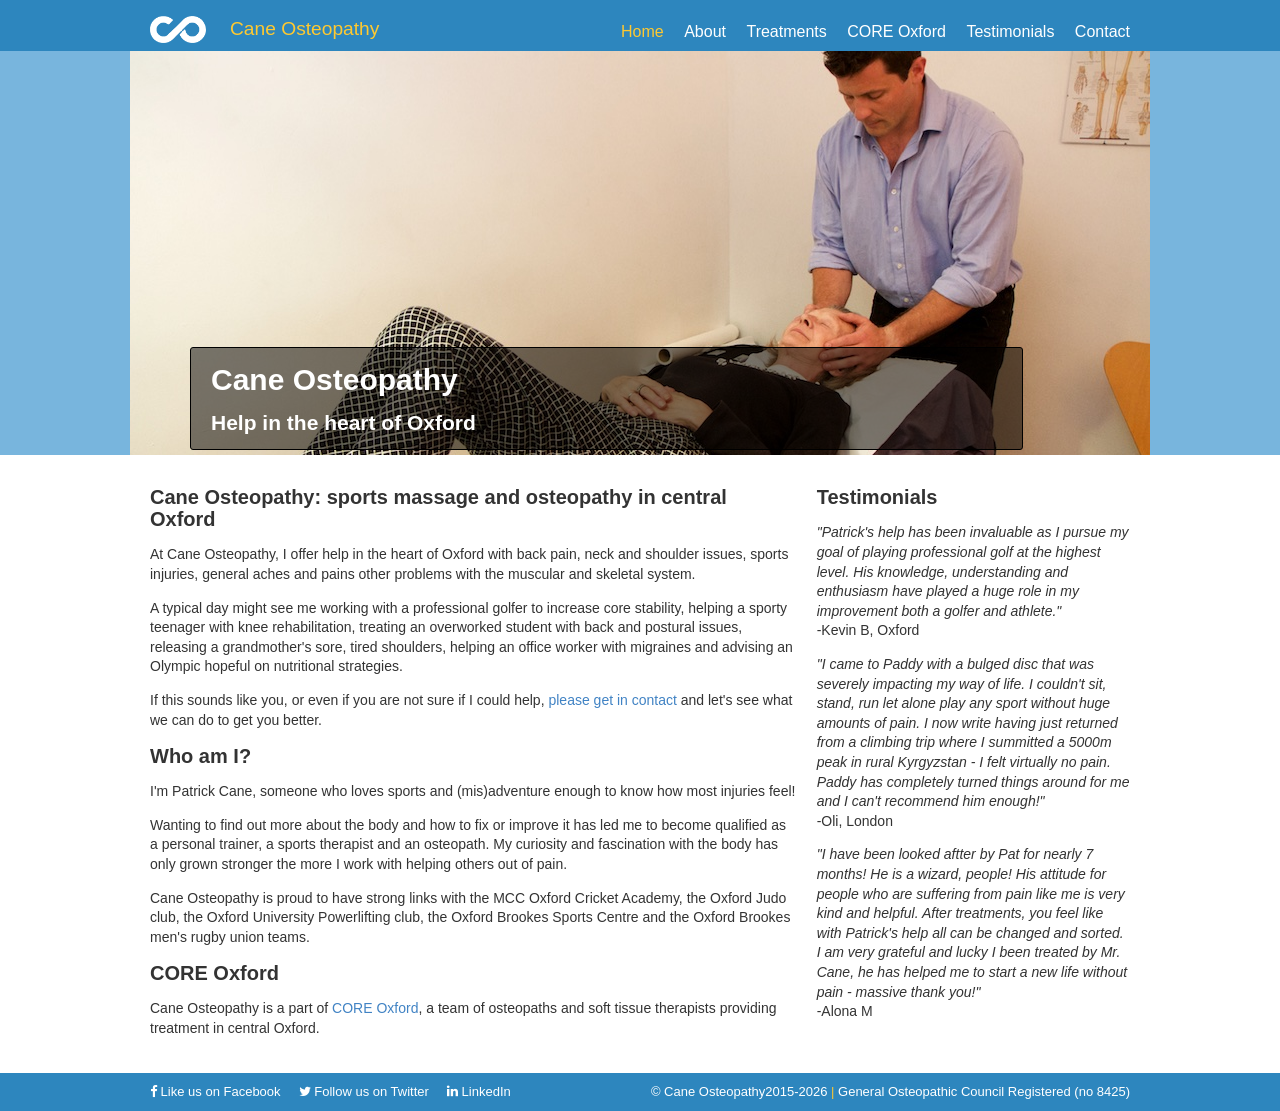
<file: index.html>
<!DOCTYPE html>
<html lang="en">
<head>

    <meta charset="UTF-8">
    <meta name="description" content="I'm Patrick Cane, and at Cane Osteopathy, I offer help in the heart of central Oxford with back pain, neck and shoulder issues, sports injuries, general aches and pains other problems with the muscular and skeletal system. A typical day might see me working with a professional golfer to increase core stability, helping a sporty teenager with knee rehabilitation, treating an overworked student with back and postural issues, releasing a grandmother's sore, tired shoulders, helping an office worker with migraines and advising an Olympic hopeful on nutritional strategies. If this sounds like you, or even if you are not sure if I could help, please get in contact and let's see what we can do to get you better.">
    <meta name="keywords" content="osteopathy,sports massage,physiotherapy,physio,sports injuries,central oxford,oxford">
    <meta name="author" content="Gareth Ellis">
    <meta name="viewport" content="width=device-width, initial-scale=1.0">
    <title>    Home -Cane Osteopathy:Help in the heart of Oxford
    </title>

    <link rel="stylesheet" type="text/css" href="css/app.css" async>

    <link rel="apple-touch-icon" sizes="57x57" href="img/icons/apple-touch-icon-57x57.png">
    <link rel="apple-touch-icon" sizes="60x60" href="img/icons/apple-touch-icon-60x60.png">
    <link rel="apple-touch-icon" sizes="72x72" href="img/icons/apple-touch-icon-72x72.png">
    <link rel="apple-touch-icon" sizes="76x76" href="img/icons/apple-touch-icon-76x76.png">
    <link rel="apple-touch-icon" sizes="114x114" href="img/icons/apple-touch-icon-114x114.png">
    <link rel="apple-touch-icon" sizes="120x120" href="img/icons/apple-touch-icon-120x120.png">
    <link rel="apple-touch-icon" sizes="144x144" href="img/icons/apple-touch-icon-144x144.png">
    <link rel="apple-touch-icon" sizes="152x152" href="img/icons/apple-touch-icon-152x152.png">
    <link rel="apple-touch-icon" sizes="180x180" href="img/icons/apple-touch-icon-180x180.png">
    <link rel="icon" type="image/png" href="img/icons/favicon-32x32.png" sizes="32x32">
    <link rel="icon" type="image/png" href="img/icons/favicon-194x194.png" sizes="194x194">
    <link rel="icon" type="image/png" href="img/icons/favicon-96x96.png" sizes="96x96">
    <link rel="icon" type="image/png" href="img/icons/android-chrome-192x192.png" sizes="192x192">
    <link rel="icon" type="image/png" href="img/icons/favicon-16x16.png" sizes="16x16">
    <link rel="manifest" href="img/icons/manifest.json">
    <meta name="msapplication-TileColor" content="#2d89ef">
    <meta name="msapplication-TileImage" content="img/icons/mstile-144x144.png">
    <meta name="theme-color" content="#ffffff">

    <!--[if lte IE 8]>
    <style>
        .photobg {
            background-image: url("img/jumbotron/jumbotron_large_8.jpg");
        }
    </style>
    <!-- else-->
    <style>
        .photobg {
            background-image: url("img/jumbotron/jumbotron_small_8.jpg");
        }
        @media (min-width: 34em) {
            .photobg {
                background-image: url("img/jumbotron/jumbotron_large_8.jpg");
            }
        }
    </style>
    <![endif]-->

    <link rel="stylesheet" href="vendor/font-awesome/css/font-awesome.min.css">
</head>
<body>

<header class="masthead">
    <div class="container">
        <a href="./" class="masthead-logo">
            <span></span>Cane Osteopathy
        </a>

        <nav class="masthead-nav">
            <a href="./" class="active">Home</a>
            <a href="about/" class="">About</a>
            <a href="treatments/" class="">Treatments</a>
            <a href="https://www.coreoxford.com/">CORE Oxford</a>
            <a href="testimonials/" class="">Testimonials</a>
            <a href="contact/" class="">Contact</a>
        </nav>
    </div>
</header>    <div class="jumbotron photobg">
        <div class="container">

            <div class="shaded-box">
                <h1>Cane Osteopathy</h1>
                <h2>Help in the heart of Oxford</h2>
            </div>
        </div>
    </div>

<div class="content container">

<div class="columns break">

    <div class="column two-thirds"><h1>Cane Osteopathy: sports massage and osteopathy in central Oxford</h1>
<p>At Cane Osteopathy, I offer help in the heart of Oxford with back pain, neck and shoulder issues, sports injuries, general aches and pains other problems with the muscular and skeletal system.</p>
<p>A typical day might see me working with a professional golfer to increase core stability, helping a sporty teenager with knee rehabilitation, treating an overworked student with back and postural issues, releasing a grandmother's sore, tired shoulders, helping an office worker with migraines and advising an Olympic hopeful on nutritional strategies.</p>
<p>If this sounds like you, or even if you are not sure if I could help, <a href="contact/">please get in contact</a> and let's see what we can do to get you better.</p>
<h1>Who am I?</h1>
<p>I'm Patrick Cane, someone who loves sports and (mis)adventure enough to know how most injuries feel!</p>
<p>Wanting to find out more about the body and how to fix or improve it has led me to become qualified as a personal trainer, a sports therapist and an osteopath. My curiosity and fascination with the body has only grown stronger the more I work with helping others out of pain.</p>
<p>Cane Osteopathy is proud to have strong links with the MCC Oxford Cricket Academy, the Oxford Judo club, the Oxford University Powerlifting club, the Oxford Brookes Sports Centre and the Oxford Brookes men's rugby union teams.</p>
<h1>CORE Oxford</h1>
<p>Cane Osteopathy is a part of <a href="https://www.coreoxford.com/">CORE Oxford</a>, a team of osteopaths and soft tissue therapists
providing treatment in central Oxford.</p>


    </div>

    <div class="column one-third">

        <h1>Testimonials</h1>        <p>
            <em>"Patrick&#039;s help has been invaluable as I pursue my goal of playing professional golf at the highest level. His knowledge, understanding and enthusiasm have played a huge role in my improvement both a golfer and athlete."</em><br>
            -Kevin B, Oxford
        </p>        <p>
            <em>"I came to Paddy with a bulged disc that was severely impacting my way  of life. I couldn&#039;t sit, stand, run let alone play any sport without huge amounts of pain. I now write having just returned from a climbing trip where I summitted a 5000m peak in rural Kyrgyzstan - I felt virtually no pain. Paddy has completely turned things around for me and I can&#039;t recommend him enough!"</em><br>
            -Oli, London
        </p>        <p>
            <em>"I have been looked aftter by Pat for nearly 7 months! He is a wizard, people! His attitude for people who are suffering from pain like me is very kind and helpful. After treatments, you feel like with Patrick&#039;s help all can be changed and sorted. I am very grateful and lucky I been treated by Mr. Cane, he has helped me to start a new life without pain - massive thank you!"</em><br>
            -Alona M
        </p>
    </div>

</div>
</div>

<footer>
    <div class="container">

        <div class="footer-left">

            <a href="https://www.facebook.com/CaneOsteopathy">
                <i class="fa fa-facebook"></i> Like us on Facebook
            </a>

            &nbsp;&nbsp;&nbsp;

            <a href="https://twitter.com/CaneOsteo">
                <i class="fa fa-twitter"></i> Follow us on Twitter
            </a>

            &nbsp;&nbsp;&nbsp;

            <a href="https://www.linkedin.com/pub/patrick-cane/86/581/654">
                <i class="fa fa-linkedin"></i> LinkedIn
            </a>

        </div>
        <div class="footer-right">
            &copy; Cane Osteopathy2015-2026            <span class="separator">|</span>
            General Osteopathic Council Registered (no 8425)
        </div>
    </div>
</footer>

<script>
    (function(i,s,o,g,r,a,m){i['GoogleAnalyticsObject']=r;i[r]=i[r]||function(){
                (i[r].q=i[r].q||[]).push(arguments)},i[r].l=1*new Date();a=s.createElement(o),
            m=s.getElementsByTagName(o)[0];a.async=1;a.src=g;m.parentNode.insertBefore(a,m)
    })(window,document,'script','//www.google-analytics.com/analytics.js','ga');

    ga('create', 'UA-68452178-1', 'auto');
    ga('send', 'pageview');

</script>

</body>
</html>
</file>
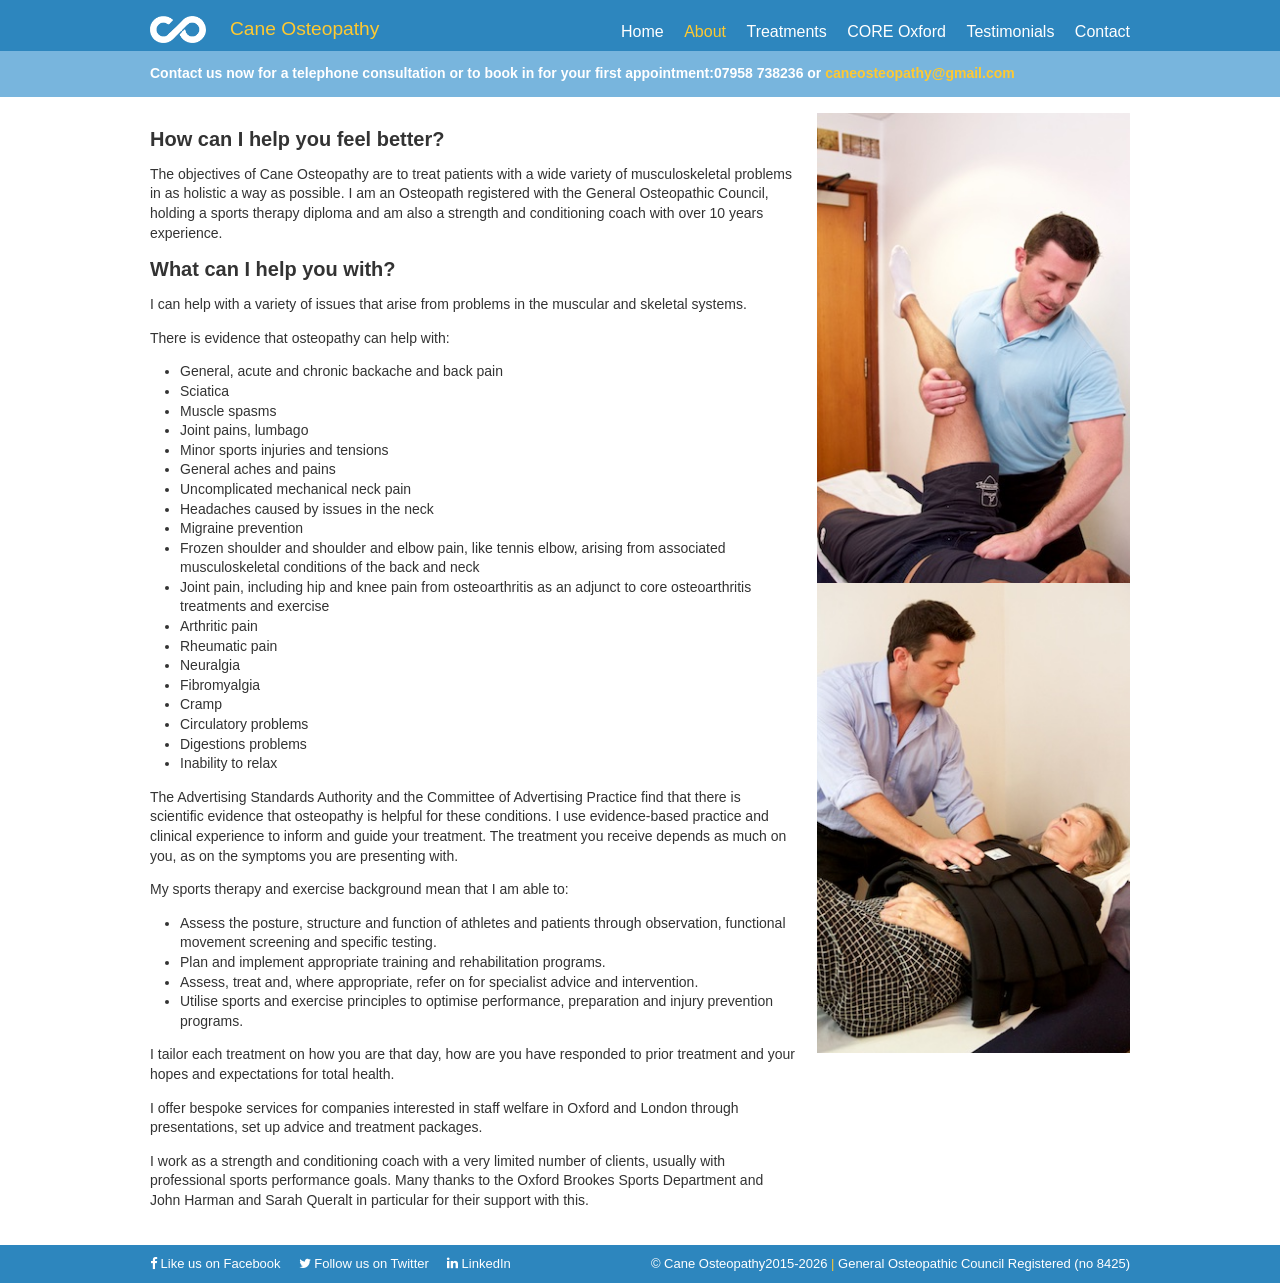
<file: about/index.html>
<!DOCTYPE html>
<html lang="en">
<head>

    <meta charset="UTF-8">
    <meta name="description" content="I'm Patrick Cane, and at Cane Osteopathy, I offer help in the heart of central Oxford with back pain, neck and shoulder issues, sports injuries, general aches and pains other problems with the muscular and skeletal system. A typical day might see me working with a professional golfer to increase core stability, helping a sporty teenager with knee rehabilitation, treating an overworked student with back and postural issues, releasing a grandmother's sore, tired shoulders, helping an office worker with migraines and advising an Olympic hopeful on nutritional strategies. If this sounds like you, or even if you are not sure if I could help, please get in contact and let's see what we can do to get you better.">
    <meta name="keywords" content="osteopathy,sports massage,physiotherapy,physio,sports injuries,central oxford,oxford">
    <meta name="author" content="Gareth Ellis">
    <meta name="viewport" content="width=device-width, initial-scale=1.0">
    <title>    About Cane Osteopathy -Cane Osteopathy:Help in the heart of Oxford
    </title>

    <link rel="stylesheet" type="text/css" href="../css/app.css" async>

    <link rel="apple-touch-icon" sizes="57x57" href="../img/icons/apple-touch-icon-57x57.png">
    <link rel="apple-touch-icon" sizes="60x60" href="../img/icons/apple-touch-icon-60x60.png">
    <link rel="apple-touch-icon" sizes="72x72" href="../img/icons/apple-touch-icon-72x72.png">
    <link rel="apple-touch-icon" sizes="76x76" href="../img/icons/apple-touch-icon-76x76.png">
    <link rel="apple-touch-icon" sizes="114x114" href="../img/icons/apple-touch-icon-114x114.png">
    <link rel="apple-touch-icon" sizes="120x120" href="../img/icons/apple-touch-icon-120x120.png">
    <link rel="apple-touch-icon" sizes="144x144" href="../img/icons/apple-touch-icon-144x144.png">
    <link rel="apple-touch-icon" sizes="152x152" href="../img/icons/apple-touch-icon-152x152.png">
    <link rel="apple-touch-icon" sizes="180x180" href="../img/icons/apple-touch-icon-180x180.png">
    <link rel="icon" type="image/png" href="../img/icons/favicon-32x32.png" sizes="32x32">
    <link rel="icon" type="image/png" href="../img/icons/favicon-194x194.png" sizes="194x194">
    <link rel="icon" type="image/png" href="../img/icons/favicon-96x96.png" sizes="96x96">
    <link rel="icon" type="image/png" href="../img/icons/android-chrome-192x192.png" sizes="192x192">
    <link rel="icon" type="image/png" href="../img/icons/favicon-16x16.png" sizes="16x16">
    <link rel="manifest" href="../img/icons/manifest.json">
    <meta name="msapplication-TileColor" content="#2d89ef">
    <meta name="msapplication-TileImage" content="../img/icons/mstile-144x144.png">
    <meta name="theme-color" content="#ffffff">

    <!--[if lte IE 8]>
    <style>
        .photobg {
            background-image: url("../img/jumbotron/jumbotron_large_2.jpg");
        }
    </style>
    <!-- else-->
    <style>
        .photobg {
            background-image: url("../img/jumbotron/jumbotron_small_2.jpg");
        }
        @media (min-width: 34em) {
            .photobg {
                background-image: url("../img/jumbotron/jumbotron_large_2.jpg");
            }
        }
    </style>
    <![endif]-->

    <link rel="stylesheet" href="../vendor/font-awesome/css/font-awesome.min.css">
</head>
<body>

<header class="masthead">
    <div class="container">
        <a href="../" class="masthead-logo">
            <span></span>Cane Osteopathy
        </a>

        <nav class="masthead-nav">
            <a href="../" class="">Home</a>
            <a href="../about/" class="active">About</a>
            <a href="../treatments/" class="">Treatments</a>
            <a href="https://www.coreoxford.com/">CORE Oxford</a>
            <a href="../testimonials/" class="">Testimonials</a>
            <a href="../contact/" class="">Contact</a>
        </nav>
    </div>
</header><div class="banner">
    <div class="container">
        <h1>Contact us now for a telephone consultation or to book in for your first appointment:07958 738236 or <a href="mailto:caneosteopathy@gmail.com ">caneosteopathy@gmail.com </a></h1>
    </div>
</div>

<div class="content container">
    <div class="columns break">

        <div class="column two-thirds"><h1>How can I help you feel better?</h1>
<p>The objectives of Cane Osteopathy are to treat patients with a wide variety of musculoskeletal problems in as holistic a
way as possible. I am an Osteopath registered with the General Osteopathic Council, holding a sports therapy diploma and
am also a strength and conditioning coach with over 10 years experience.</p>
<h1>What can I help you with?</h1>
<p>I can help with a variety of issues that arise from problems in the muscular and skeletal systems.</p>
<p>There is evidence that osteopathy can help with:</p>
<ul>
<li>General, acute and chronic backache and back pain</li>
<li>Sciatica</li>
<li>Muscle spasms</li>
<li>Joint pains, lumbago</li>
<li>Minor sports injuries and tensions</li>
<li>General aches and pains</li>
<li>Uncomplicated mechanical neck pain</li>
<li>Headaches caused by issues in the neck</li>
<li>Migraine prevention</li>
<li>Frozen shoulder and shoulder and elbow pain, like tennis elbow, arising from associated musculoskeletal conditions of the back and neck</li>
<li>Joint pain, including hip and knee pain from osteoarthritis as an adjunct to core osteoarthritis treatments and exercise</li>
<li>Arthritic pain</li>
<li>Rheumatic pain</li>
<li>Neuralgia</li>
<li>Fibromyalgia</li>
<li>Cramp</li>
<li>Circulatory problems</li>
<li>Digestions problems</li>
<li>Inability to relax</li>
</ul>
<p>The Advertising Standards Authority and the Committee of Advertising Practice find that there is scientific evidence that osteopathy is helpful for these conditions. I use evidence-based practice and clinical experience to inform and guide your treatment. The treatment you receive depends as much on you, as on the symptoms you are presenting with.</p>
<p>My sports therapy and exercise background mean that I am able to:</p>
<ul>
<li>Assess the posture, structure and function of athletes and patients through observation, functional movement screening and specific testing.</li>
<li>Plan and implement appropriate training and rehabilitation programs.</li>
<li>Assess, treat and, where appropriate, refer on for specialist advice and intervention.</li>
<li>Utilise sports and exercise principles to optimise performance, preparation and injury prevention programs.</li>
</ul>
<p>I tailor each treatment on how you are that day, how are you have responded to prior treatment and your hopes and expectations for total health.</p>
<p>I offer bespoke services for companies interested in staff welfare in Oxford and London through presentations, set up advice and treatment packages.</p>
<p>I work as a strength and conditioning coach with a very limited number of clients, usually with professional sports performance goals. Many thanks to the Oxford Brookes Sports Department and John Harman and Sarah Queralt in particular for their support  with this.</p>


        </div>

        <div class="column one-third">

            <img src="../img/treatment_younger_male_hip.jpg" alt="Treatment" class="img-responsive">
            <img src="../img/treatment_older_female_copper.jpg" alt="Treatment" class="img-responsive">

        </div>

    </div>
</div>

<footer>
    <div class="container">

        <div class="footer-left">

            <a href="https://www.facebook.com/CaneOsteopathy">
                <i class="fa fa-facebook"></i> Like us on Facebook
            </a>

            &nbsp;&nbsp;&nbsp;

            <a href="https://twitter.com/CaneOsteo">
                <i class="fa fa-twitter"></i> Follow us on Twitter
            </a>

            &nbsp;&nbsp;&nbsp;

            <a href="https://www.linkedin.com/pub/patrick-cane/86/581/654">
                <i class="fa fa-linkedin"></i> LinkedIn
            </a>

        </div>
        <div class="footer-right">
            &copy; Cane Osteopathy2015-2026            <span class="separator">|</span>
            General Osteopathic Council Registered (no 8425)
        </div>
    </div>
</footer>

<script>
    (function(i,s,o,g,r,a,m){i['GoogleAnalyticsObject']=r;i[r]=i[r]||function(){
                (i[r].q=i[r].q||[]).push(arguments)},i[r].l=1*new Date();a=s.createElement(o),
            m=s.getElementsByTagName(o)[0];a.async=1;a.src=g;m.parentNode.insertBefore(a,m)
    })(window,document,'script','//www.google-analytics.com/analytics.js','ga');

    ga('create', 'UA-68452178-1', 'auto');
    ga('send', 'pageview');

</script>

</body>
</html>
</file>
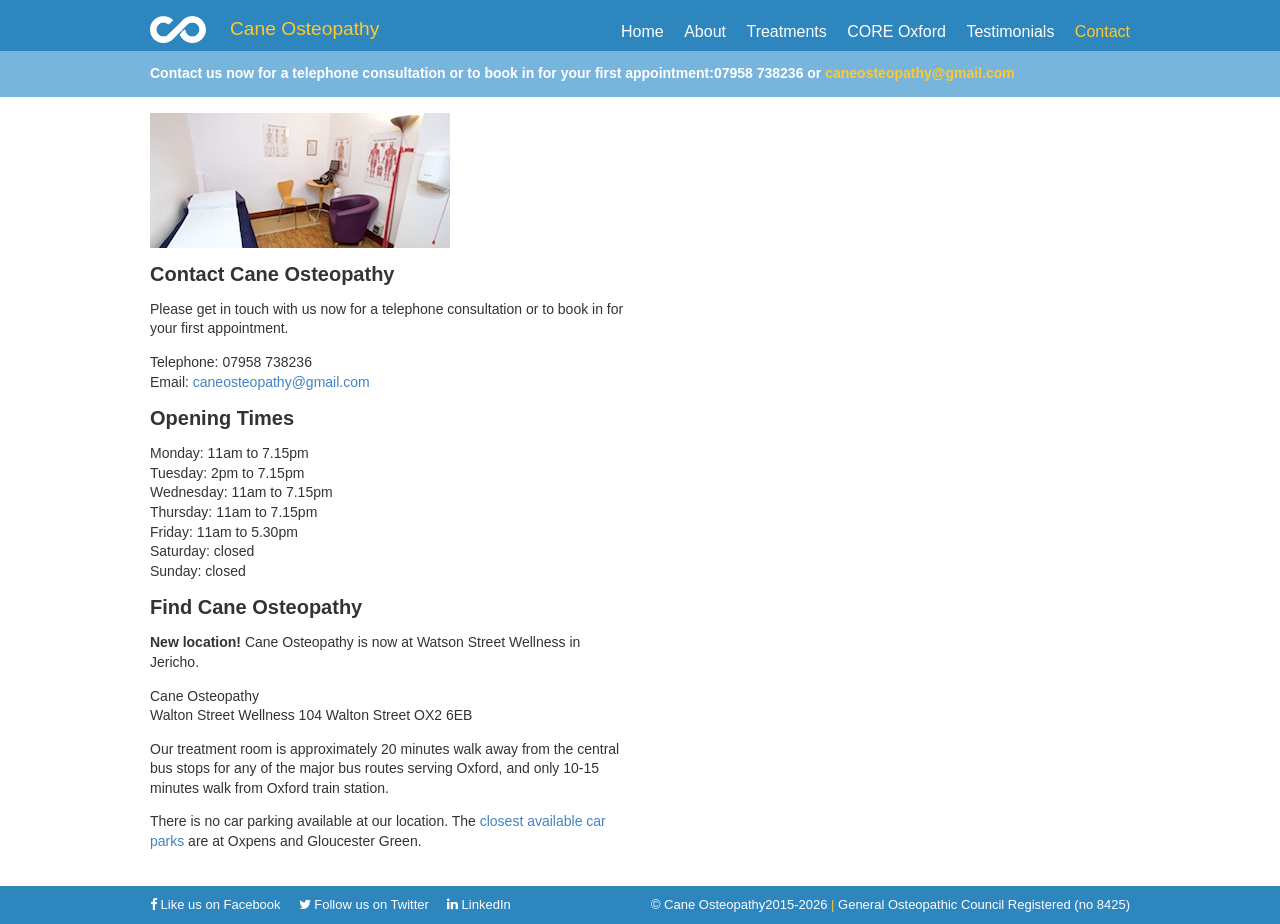
<file: contact/index.html>
<!DOCTYPE html>
<html lang="en">
<head>

    <meta charset="UTF-8">
    <meta name="description" content="I'm Patrick Cane, and at Cane Osteopathy, I offer help in the heart of central Oxford with back pain, neck and shoulder issues, sports injuries, general aches and pains other problems with the muscular and skeletal system. A typical day might see me working with a professional golfer to increase core stability, helping a sporty teenager with knee rehabilitation, treating an overworked student with back and postural issues, releasing a grandmother's sore, tired shoulders, helping an office worker with migraines and advising an Olympic hopeful on nutritional strategies. If this sounds like you, or even if you are not sure if I could help, please get in contact and let's see what we can do to get you better.">
    <meta name="keywords" content="osteopathy,sports massage,physiotherapy,physio,sports injuries,central oxford,oxford">
    <meta name="author" content="Gareth Ellis">
    <meta name="viewport" content="width=device-width, initial-scale=1.0">
    <title>    Find us -Cane Osteopathy:Help in the heart of Oxford
    </title>

    <link rel="stylesheet" type="text/css" href="../css/app.css" async>

    <link rel="apple-touch-icon" sizes="57x57" href="../img/icons/apple-touch-icon-57x57.png">
    <link rel="apple-touch-icon" sizes="60x60" href="../img/icons/apple-touch-icon-60x60.png">
    <link rel="apple-touch-icon" sizes="72x72" href="../img/icons/apple-touch-icon-72x72.png">
    <link rel="apple-touch-icon" sizes="76x76" href="../img/icons/apple-touch-icon-76x76.png">
    <link rel="apple-touch-icon" sizes="114x114" href="../img/icons/apple-touch-icon-114x114.png">
    <link rel="apple-touch-icon" sizes="120x120" href="../img/icons/apple-touch-icon-120x120.png">
    <link rel="apple-touch-icon" sizes="144x144" href="../img/icons/apple-touch-icon-144x144.png">
    <link rel="apple-touch-icon" sizes="152x152" href="../img/icons/apple-touch-icon-152x152.png">
    <link rel="apple-touch-icon" sizes="180x180" href="../img/icons/apple-touch-icon-180x180.png">
    <link rel="icon" type="image/png" href="../img/icons/favicon-32x32.png" sizes="32x32">
    <link rel="icon" type="image/png" href="../img/icons/favicon-194x194.png" sizes="194x194">
    <link rel="icon" type="image/png" href="../img/icons/favicon-96x96.png" sizes="96x96">
    <link rel="icon" type="image/png" href="../img/icons/android-chrome-192x192.png" sizes="192x192">
    <link rel="icon" type="image/png" href="../img/icons/favicon-16x16.png" sizes="16x16">
    <link rel="manifest" href="../img/icons/manifest.json">
    <meta name="msapplication-TileColor" content="#2d89ef">
    <meta name="msapplication-TileImage" content="../img/icons/mstile-144x144.png">
    <meta name="theme-color" content="#ffffff">

    <!--[if lte IE 8]>
    <style>
        .photobg {
            background-image: url("../img/jumbotron/jumbotron_large_2.jpg");
        }
    </style>
    <!-- else-->
    <style>
        .photobg {
            background-image: url("../img/jumbotron/jumbotron_small_2.jpg");
        }
        @media (min-width: 34em) {
            .photobg {
                background-image: url("../img/jumbotron/jumbotron_large_2.jpg");
            }
        }
    </style>
    <![endif]-->

    <link rel="stylesheet" href="../vendor/font-awesome/css/font-awesome.min.css">
</head>
<body>

<header class="masthead">
    <div class="container">
        <a href="../" class="masthead-logo">
            <span></span>Cane Osteopathy
        </a>

        <nav class="masthead-nav">
            <a href="../" class="">Home</a>
            <a href="../about/" class="">About</a>
            <a href="../treatments/" class="">Treatments</a>
            <a href="https://www.coreoxford.com/">CORE Oxford</a>
            <a href="../testimonials/" class="">Testimonials</a>
            <a href="../contact/" class="active">Contact</a>
        </nav>
    </div>
</header><div class="banner">
    <div class="container">
        <h1>Contact us now for a telephone consultation or to book in for your first appointment:07958 738236 or <a href="mailto:caneosteopathy@gmail.com ">caneosteopathy@gmail.com </a></h1>
    </div>
</div>

<div class="content container">
    <div class="columns break">

        <div class="column one-half">

            <img src="../img/treatment_room.jpg" alt="treatment room" class="img-responsive"><h1>Contact Cane Osteopathy</h1>
<p>Please get in touch with us now for a telephone consultation or to book in for your first appointment.</p>
<p>Telephone: 07958 738236<br />
Email: <a href="mailto:caneosteopathy@gmail.com">caneosteopathy@gmail.com </a></p>
<h1>Opening Times</h1>
<p>Monday: 11am to 7.15pm<br />
Tuesday: 2pm to 7.15pm<br />
Wednesday: 11am to 7.15pm<br />
Thursday: 11am to 7.15pm<br />
Friday: 11am to 5.30pm<br />
Saturday: closed<br />
Sunday: closed</p>
<h1>Find Cane Osteopathy</h1>
<p><strong>New location!</strong> Cane Osteopathy is now at Watson Street Wellness in Jericho.</p>
<p>Cane Osteopathy<br />
Walton Street Wellness
104 Walton Street
OX2 6EB</p>
<p>Our treatment room is approximately 20 minutes walk away from the central bus stops for any of the major bus
routes serving Oxford, and only 10-15 minutes walk from Oxford train station.</p>
<p>There is no car parking available at our location. The <a href="http://www.oxford.gov.uk/PageRender/decTS/CarParksinOxfordCityCentre.htm">closest available car parks</a>
are at Oxpens and Gloucester Green.</p>


        </div>

        <div class="column one-half align-right">

            <iframe
                    src="https://www.google.com/maps/embed?pb=!1m18!1m12!1m3!1d920.2413870754751!2d-1.2680788144119057!3d51.76100288169762!2m3!1f0!2f0!3f0!3m2!1i1024!2i768!4f13.1!3m3!1m2!1s0x4876c6a565155555%3A0xfd310f47225d0f48!2sCORE%20Oxford!5e0!3m2!1sen!2suk!4v1634487869430!5m2!1sen!2suk"
                    frameborder="0"
                    allowfullscreen
                    class="google-maps">
            </iframe>

        </div>

    </div>
</div>

<footer>
    <div class="container">

        <div class="footer-left">

            <a href="https://www.facebook.com/CaneOsteopathy">
                <i class="fa fa-facebook"></i> Like us on Facebook
            </a>

            &nbsp;&nbsp;&nbsp;

            <a href="https://twitter.com/CaneOsteo">
                <i class="fa fa-twitter"></i> Follow us on Twitter
            </a>

            &nbsp;&nbsp;&nbsp;

            <a href="https://www.linkedin.com/pub/patrick-cane/86/581/654">
                <i class="fa fa-linkedin"></i> LinkedIn
            </a>

        </div>
        <div class="footer-right">
            &copy; Cane Osteopathy2015-2026            <span class="separator">|</span>
            General Osteopathic Council Registered (no 8425)
        </div>
    </div>
</footer>

<script>
    (function(i,s,o,g,r,a,m){i['GoogleAnalyticsObject']=r;i[r]=i[r]||function(){
                (i[r].q=i[r].q||[]).push(arguments)},i[r].l=1*new Date();a=s.createElement(o),
            m=s.getElementsByTagName(o)[0];a.async=1;a.src=g;m.parentNode.insertBefore(a,m)
    })(window,document,'script','//www.google-analytics.com/analytics.js','ga');

    ga('create', 'UA-68452178-1', 'auto');
    ga('send', 'pageview');

</script>

</body>
</html>
</file>
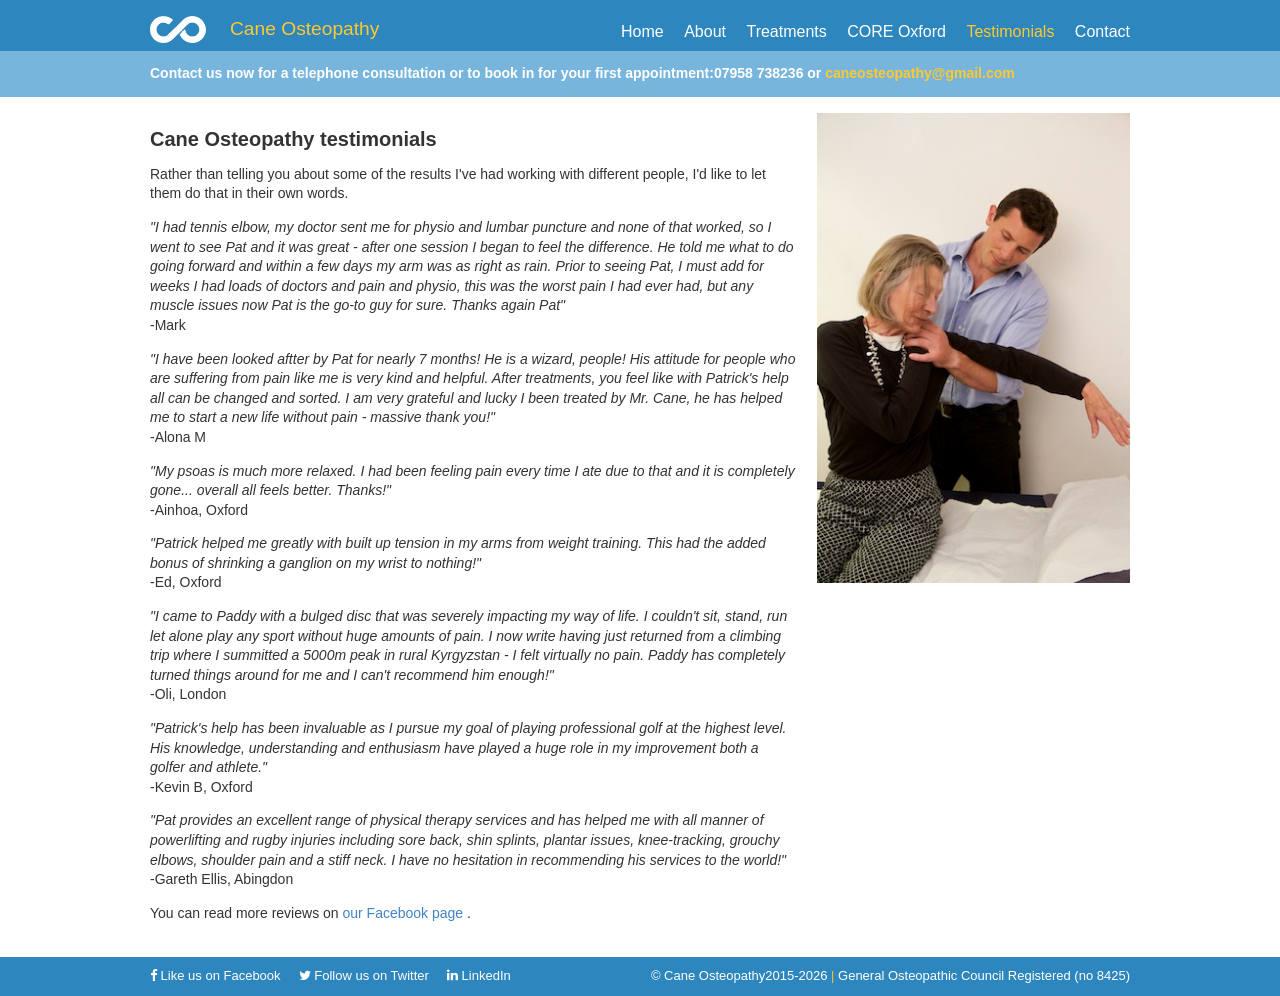
<file: testimonials/index.html>
<!DOCTYPE html>
<html lang="en">
<head>

    <meta charset="UTF-8">
    <meta name="description" content="I'm Patrick Cane, and at Cane Osteopathy, I offer help in the heart of central Oxford with back pain, neck and shoulder issues, sports injuries, general aches and pains other problems with the muscular and skeletal system. A typical day might see me working with a professional golfer to increase core stability, helping a sporty teenager with knee rehabilitation, treating an overworked student with back and postural issues, releasing a grandmother's sore, tired shoulders, helping an office worker with migraines and advising an Olympic hopeful on nutritional strategies. If this sounds like you, or even if you are not sure if I could help, please get in contact and let's see what we can do to get you better.">
    <meta name="keywords" content="osteopathy,sports massage,physiotherapy,physio,sports injuries,central oxford,oxford">
    <meta name="author" content="Gareth Ellis">
    <meta name="viewport" content="width=device-width, initial-scale=1.0">
    <title>    Testimonials -Cane Osteopathy:Help in the heart of Oxford
    </title>

    <link rel="stylesheet" type="text/css" href="../css/app.css" async>

    <link rel="apple-touch-icon" sizes="57x57" href="../img/icons/apple-touch-icon-57x57.png">
    <link rel="apple-touch-icon" sizes="60x60" href="../img/icons/apple-touch-icon-60x60.png">
    <link rel="apple-touch-icon" sizes="72x72" href="../img/icons/apple-touch-icon-72x72.png">
    <link rel="apple-touch-icon" sizes="76x76" href="../img/icons/apple-touch-icon-76x76.png">
    <link rel="apple-touch-icon" sizes="114x114" href="../img/icons/apple-touch-icon-114x114.png">
    <link rel="apple-touch-icon" sizes="120x120" href="../img/icons/apple-touch-icon-120x120.png">
    <link rel="apple-touch-icon" sizes="144x144" href="../img/icons/apple-touch-icon-144x144.png">
    <link rel="apple-touch-icon" sizes="152x152" href="../img/icons/apple-touch-icon-152x152.png">
    <link rel="apple-touch-icon" sizes="180x180" href="../img/icons/apple-touch-icon-180x180.png">
    <link rel="icon" type="image/png" href="../img/icons/favicon-32x32.png" sizes="32x32">
    <link rel="icon" type="image/png" href="../img/icons/favicon-194x194.png" sizes="194x194">
    <link rel="icon" type="image/png" href="../img/icons/favicon-96x96.png" sizes="96x96">
    <link rel="icon" type="image/png" href="../img/icons/android-chrome-192x192.png" sizes="192x192">
    <link rel="icon" type="image/png" href="../img/icons/favicon-16x16.png" sizes="16x16">
    <link rel="manifest" href="../img/icons/manifest.json">
    <meta name="msapplication-TileColor" content="#2d89ef">
    <meta name="msapplication-TileImage" content="../img/icons/mstile-144x144.png">
    <meta name="theme-color" content="#ffffff">

    <!--[if lte IE 8]>
    <style>
        .photobg {
            background-image: url("../img/jumbotron/jumbotron_large_2.jpg");
        }
    </style>
    <!-- else-->
    <style>
        .photobg {
            background-image: url("../img/jumbotron/jumbotron_small_2.jpg");
        }
        @media (min-width: 34em) {
            .photobg {
                background-image: url("../img/jumbotron/jumbotron_large_2.jpg");
            }
        }
    </style>
    <![endif]-->

    <link rel="stylesheet" href="../vendor/font-awesome/css/font-awesome.min.css">
</head>
<body>

<header class="masthead">
    <div class="container">
        <a href="../" class="masthead-logo">
            <span></span>Cane Osteopathy
        </a>

        <nav class="masthead-nav">
            <a href="../" class="">Home</a>
            <a href="../about/" class="">About</a>
            <a href="../treatments/" class="">Treatments</a>
            <a href="https://www.coreoxford.com/">CORE Oxford</a>
            <a href="../testimonials/" class="active">Testimonials</a>
            <a href="../contact/" class="">Contact</a>
        </nav>
    </div>
</header><div class="banner">
    <div class="container">
        <h1>Contact us now for a telephone consultation or to book in for your first appointment:07958 738236 or <a href="mailto:caneosteopathy@gmail.com ">caneosteopathy@gmail.com </a></h1>
    </div>
</div>

<div class="content container">
    <div class="columns break">

        <div class="column two-thirds"><h1>Cane Osteopathy testimonials</h1>
<p>Rather than telling you about some of the results I've had working with different people, I'd like to let them do that in their own words.</p>
                <p>
                    <em>"I had tennis elbow, my doctor sent me for physio and lumbar puncture and none of that worked, so I went to see Pat and it was great - after one session I began to feel the difference. He told me what to do going forward and within a few days my arm was as right as rain. Prior to seeing Pat, I must add for weeks I had loads of doctors and pain and physio, this was the worst pain I had ever had, but any muscle issues now Pat is the go-to guy for sure. Thanks again Pat"</em><br>
                    -Mark
                </p>                <p>
                    <em>"I have been looked aftter by Pat for nearly 7 months! He is a wizard, people! His attitude for people who are suffering from pain like me is very kind and helpful. After treatments, you feel like with Patrick&#039;s help all can be changed and sorted. I am very grateful and lucky I been treated by Mr. Cane, he has helped me to start a new life without pain - massive thank you!"</em><br>
                    -Alona M
                </p>                <p>
                    <em>"My psoas is much more relaxed. I had been feeling pain every time I ate due to that and it is completely gone... overall all feels better. Thanks!"</em><br>
                    -Ainhoa, Oxford
                </p>                <p>
                    <em>"Patrick helped me greatly with built up tension in my arms from weight training. This had the added bonus of shrinking a ganglion on my wrist to nothing!"</em><br>
                    -Ed, Oxford
                </p>                <p>
                    <em>"I came to Paddy with a bulged disc that was severely impacting my way  of life. I couldn&#039;t sit, stand, run let alone play any sport without huge amounts of pain. I now write having just returned from a climbing trip where I summitted a 5000m peak in rural Kyrgyzstan - I felt virtually no pain. Paddy has completely turned things around for me and I can&#039;t recommend him enough!"</em><br>
                    -Oli, London
                </p>                <p>
                    <em>"Patrick&#039;s help has been invaluable as I pursue my goal of playing professional golf at the highest level. His knowledge, understanding and enthusiasm have played a huge role in my improvement both a golfer and athlete."</em><br>
                    -Kevin B, Oxford
                </p>                <p>
                    <em>"Pat provides an excellent range of physical therapy services and has helped me with all manner of powerlifting and rugby injuries including sore back, shin splints, plantar issues, knee-tracking, grouchy elbows, shoulder pain and a stiff neck. I have no hesitation in recommending his services to the world!"</em><br>
                    -Gareth Ellis, Abingdon
                </p>
            <p>
                You can read more reviews on
                <a href="https://www.facebook.com/CaneOsteopathy/reviews/" target="_blank">
                    our Facebook page
                </a>.
            </p>

        </div>

        <div class="column one-third">

            <img src="../img/treatment_older_female_shoulder.jpg" alt="Treatment" class="img-responsive">

        </div>

    </div>
</div>

<footer>
    <div class="container">

        <div class="footer-left">

            <a href="https://www.facebook.com/CaneOsteopathy">
                <i class="fa fa-facebook"></i> Like us on Facebook
            </a>

            &nbsp;&nbsp;&nbsp;

            <a href="https://twitter.com/CaneOsteo">
                <i class="fa fa-twitter"></i> Follow us on Twitter
            </a>

            &nbsp;&nbsp;&nbsp;

            <a href="https://www.linkedin.com/pub/patrick-cane/86/581/654">
                <i class="fa fa-linkedin"></i> LinkedIn
            </a>

        </div>
        <div class="footer-right">
            &copy; Cane Osteopathy2015-2026            <span class="separator">|</span>
            General Osteopathic Council Registered (no 8425)
        </div>
    </div>
</footer>

<script>
    (function(i,s,o,g,r,a,m){i['GoogleAnalyticsObject']=r;i[r]=i[r]||function(){
                (i[r].q=i[r].q||[]).push(arguments)},i[r].l=1*new Date();a=s.createElement(o),
            m=s.getElementsByTagName(o)[0];a.async=1;a.src=g;m.parentNode.insertBefore(a,m)
    })(window,document,'script','//www.google-analytics.com/analytics.js','ga');

    ga('create', 'UA-68452178-1', 'auto');
    ga('send', 'pageview');

</script>

</body>
</html>
</file>
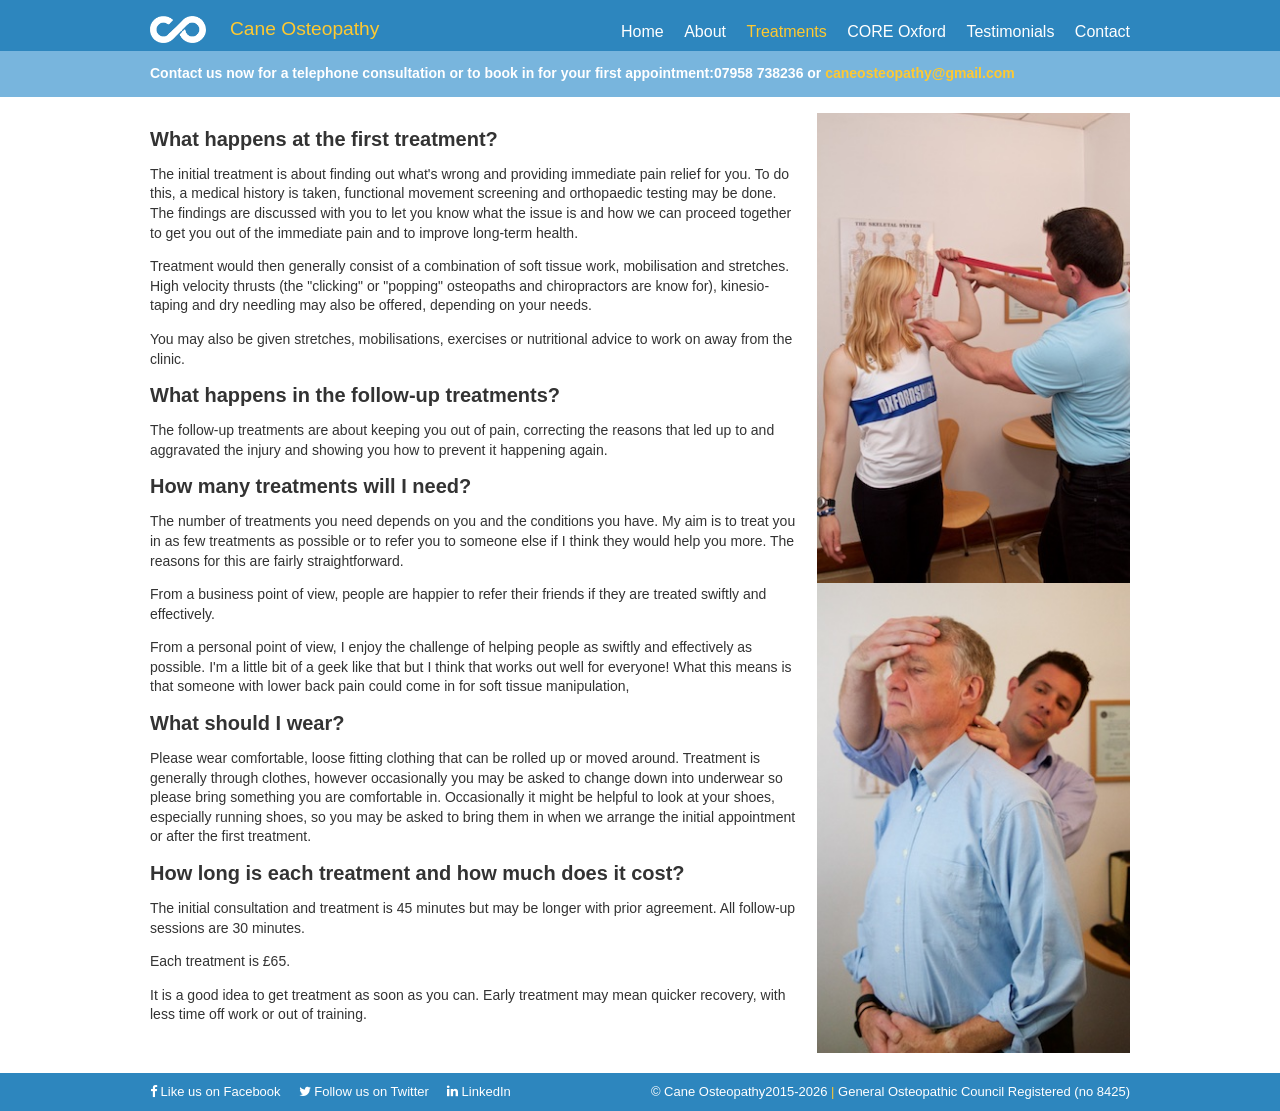
<file: treatments/index.html>
<!DOCTYPE html>
<html lang="en">
<head>

    <meta charset="UTF-8">
    <meta name="description" content="I'm Patrick Cane, and at Cane Osteopathy, I offer help in the heart of central Oxford with back pain, neck and shoulder issues, sports injuries, general aches and pains other problems with the muscular and skeletal system. A typical day might see me working with a professional golfer to increase core stability, helping a sporty teenager with knee rehabilitation, treating an overworked student with back and postural issues, releasing a grandmother's sore, tired shoulders, helping an office worker with migraines and advising an Olympic hopeful on nutritional strategies. If this sounds like you, or even if you are not sure if I could help, please get in contact and let's see what we can do to get you better.">
    <meta name="keywords" content="osteopathy,sports massage,physiotherapy,physio,sports injuries,central oxford,oxford">
    <meta name="author" content="Gareth Ellis">
    <meta name="viewport" content="width=device-width, initial-scale=1.0">
    <title>    Treatments -Cane Osteopathy:Help in the heart of Oxford
    </title>

    <link rel="stylesheet" type="text/css" href="../css/app.css" async>

    <link rel="apple-touch-icon" sizes="57x57" href="../img/icons/apple-touch-icon-57x57.png">
    <link rel="apple-touch-icon" sizes="60x60" href="../img/icons/apple-touch-icon-60x60.png">
    <link rel="apple-touch-icon" sizes="72x72" href="../img/icons/apple-touch-icon-72x72.png">
    <link rel="apple-touch-icon" sizes="76x76" href="../img/icons/apple-touch-icon-76x76.png">
    <link rel="apple-touch-icon" sizes="114x114" href="../img/icons/apple-touch-icon-114x114.png">
    <link rel="apple-touch-icon" sizes="120x120" href="../img/icons/apple-touch-icon-120x120.png">
    <link rel="apple-touch-icon" sizes="144x144" href="../img/icons/apple-touch-icon-144x144.png">
    <link rel="apple-touch-icon" sizes="152x152" href="../img/icons/apple-touch-icon-152x152.png">
    <link rel="apple-touch-icon" sizes="180x180" href="../img/icons/apple-touch-icon-180x180.png">
    <link rel="icon" type="image/png" href="../img/icons/favicon-32x32.png" sizes="32x32">
    <link rel="icon" type="image/png" href="../img/icons/favicon-194x194.png" sizes="194x194">
    <link rel="icon" type="image/png" href="../img/icons/favicon-96x96.png" sizes="96x96">
    <link rel="icon" type="image/png" href="../img/icons/android-chrome-192x192.png" sizes="192x192">
    <link rel="icon" type="image/png" href="../img/icons/favicon-16x16.png" sizes="16x16">
    <link rel="manifest" href="../img/icons/manifest.json">
    <meta name="msapplication-TileColor" content="#2d89ef">
    <meta name="msapplication-TileImage" content="../img/icons/mstile-144x144.png">
    <meta name="theme-color" content="#ffffff">

    <!--[if lte IE 8]>
    <style>
        .photobg {
            background-image: url("../img/jumbotron/jumbotron_large_7.jpg");
        }
    </style>
    <!-- else-->
    <style>
        .photobg {
            background-image: url("../img/jumbotron/jumbotron_small_7.jpg");
        }
        @media (min-width: 34em) {
            .photobg {
                background-image: url("../img/jumbotron/jumbotron_large_7.jpg");
            }
        }
    </style>
    <![endif]-->

    <link rel="stylesheet" href="../vendor/font-awesome/css/font-awesome.min.css">
</head>
<body>

<header class="masthead">
    <div class="container">
        <a href="../" class="masthead-logo">
            <span></span>Cane Osteopathy
        </a>

        <nav class="masthead-nav">
            <a href="../" class="">Home</a>
            <a href="../about/" class="">About</a>
            <a href="../treatments/" class="active">Treatments</a>
            <a href="https://www.coreoxford.com/">CORE Oxford</a>
            <a href="../testimonials/" class="">Testimonials</a>
            <a href="../contact/" class="">Contact</a>
        </nav>
    </div>
</header><div class="banner">
    <div class="container">
        <h1>Contact us now for a telephone consultation or to book in for your first appointment:07958 738236 or <a href="mailto:caneosteopathy@gmail.com ">caneosteopathy@gmail.com </a></h1>
    </div>
</div>

<div class="content container">
    <div class="columns break">

        <div class="column two-thirds"><h1>What happens at the first treatment?</h1>
<p>The initial treatment is about finding out what's wrong and providing immediate pain relief for you.
To do this, a medical history is taken, functional movement screening and orthopaedic testing may be done. The findings
are discussed with you to let you know what the issue is and how we can proceed together to get you out of the immediate
pain and to improve long-term health.</p>
<p>Treatment would then generally consist of a combination of soft tissue work, mobilisation and stretches. High velocity
thrusts (the &quot;clicking&quot; or &quot;popping&quot; osteopaths and chiropractors are know for), kinesio-taping and dry needling may
also be offered, depending on your needs.</p>
<p>You may also be given stretches, mobilisations, exercises or nutritional advice to work on away from the clinic.</p>
<h1>What happens in the follow-up treatments?</h1>
<p>The follow-up treatments are about keeping you out of pain, correcting the reasons that led up to and aggravated the
injury and showing you how to prevent it happening again.</p>
<h1>How many treatments will I need?</h1>
<p>The number of treatments you need depends on you and the conditions you have. My aim is to treat you in as few treatments
as possible or to refer you to someone else if I think they would help you more. The reasons for this are fairly straightforward.</p>
<p>From a business point of view, people are happier to refer their friends if they are treated swiftly and effectively.</p>
<p>From a personal point of view, I enjoy the challenge of helping people as swiftly and effectively as possible. I'm a little bit of a geek like that but I think that works out well for everyone!
What this means is that someone with lower back pain could come in for soft tissue manipulation,</p>
<h1>What should I wear?</h1>
<p>Please wear comfortable, loose fitting clothing that can be rolled up or moved around. Treatment is generally through
clothes, however occasionally you may be asked to change down into underwear so please bring something you are
comfortable in. Occasionally it might be helpful to look at your shoes, especially running shoes, so you may be asked to
bring them in when we arrange the initial appointment or after the first treatment.</p>
<h1>How long is each treatment and how much does it cost?</h1>
<p>The initial consultation and treatment is 45 minutes but may be longer with prior agreement. All follow-up sessions are
30 minutes.</p>
<p>Each treatment is £65.</p>
<p>It is a good idea to get treatment as soon as you can. Early treatment may mean quicker recovery, with less time off work
or out of training.</p>


        </div>

        <div class="column one-third">

            <img src="../img/younger_female_band_exercise.jpg" alt="Treatment" class="img-responsive">
            <img src="../img/treatment_older_male_head.jpg" alt="Treatment" class="img-responsive">

        </div>

    </div>
</div>

<footer>
    <div class="container">

        <div class="footer-left">

            <a href="https://www.facebook.com/CaneOsteopathy">
                <i class="fa fa-facebook"></i> Like us on Facebook
            </a>

            &nbsp;&nbsp;&nbsp;

            <a href="https://twitter.com/CaneOsteo">
                <i class="fa fa-twitter"></i> Follow us on Twitter
            </a>

            &nbsp;&nbsp;&nbsp;

            <a href="https://www.linkedin.com/pub/patrick-cane/86/581/654">
                <i class="fa fa-linkedin"></i> LinkedIn
            </a>

        </div>
        <div class="footer-right">
            &copy; Cane Osteopathy2015-2026            <span class="separator">|</span>
            General Osteopathic Council Registered (no 8425)
        </div>
    </div>
</footer>

<script>
    (function(i,s,o,g,r,a,m){i['GoogleAnalyticsObject']=r;i[r]=i[r]||function(){
                (i[r].q=i[r].q||[]).push(arguments)},i[r].l=1*new Date();a=s.createElement(o),
            m=s.getElementsByTagName(o)[0];a.async=1;a.src=g;m.parentNode.insertBefore(a,m)
    })(window,document,'script','//www.google-analytics.com/analytics.js','ga');

    ga('create', 'UA-68452178-1', 'auto');
    ga('send', 'pageview');

</script>

</body>
</html>
</file>
<file: css/app.css>
@charset "UTF-8";/*! normalize.css v3.0.3 | MIT License | github.com/necolas/normalize.css */html{font-family:sans-serif;-ms-text-size-adjust:100%;-webkit-text-size-adjust:100%}body{margin:0}article,aside,details,figcaption,figure,footer,header,hgroup,main,menu,nav,section,summary{display:block}audio,canvas,progress,video{display:inline-block;vertical-align:baseline}audio:not([controls]){display:none;height:0}[hidden],template{display:none}a{background-color:transparent}a:active,a:hover{outline:0}abbr[title]{border-bottom:1px dotted}b,strong{font-weight:700}dfn{font-style:italic}h1{font-size:2em;margin:.67em 0}mark{background:#ff0;color:#000}small{font-size:80%}sub,sup{font-size:75%;line-height:0;position:relative;vertical-align:baseline}sup{top:-.5em}sub{bottom:-.25em}img{border:0}svg:not(:root){overflow:hidden}figure{margin:1em 40px}hr{box-sizing:content-box;height:0}pre{overflow:auto}code,kbd,pre,samp{font-family:monospace,monospace;font-size:1em}button,input,optgroup,select,textarea{color:inherit;font:inherit;margin:0}button{overflow:visible}button,select{text-transform:none}button,html input[type=button],input[type=reset],input[type=submit]{-webkit-appearance:button;cursor:pointer}button[disabled],html input[disabled]{cursor:default}button::-moz-focus-inner,input::-moz-focus-inner{border:0;padding:0}input{line-height:normal}input[type=checkbox],input[type=radio]{box-sizing:border-box;padding:0}input[type=number]::-webkit-inner-spin-button,input[type=number]::-webkit-outer-spin-button{height:auto}input[type=search]{-webkit-appearance:textfield;box-sizing:content-box}input[type=search]::-webkit-search-cancel-button,input[type=search]::-webkit-search-decoration{-webkit-appearance:none}fieldset{border:1px solid silver;margin:0 2px;padding:.35em .625em .75em}legend{border:0;padding:0}textarea{overflow:auto}optgroup{font-weight:700}table{border-collapse:collapse;border-spacing:0}td,th{padding:0}*{box-sizing:border-box}button,input,select,textarea{font:13px/1.4 Helvetica,arial,nimbussansl,liberationsans,freesans,clean,sans-serif,"Segoe UI Emoji","Segoe UI Symbol"}body{font:13px/1.4 Helvetica,arial,nimbussansl,liberationsans,freesans,clean,sans-serif,"Segoe UI Emoji","Segoe UI Symbol";color:#333;background-color:#fff}a{color:#4183c4;text-decoration:none}a:active,a:hover{text-decoration:underline}.rule,hr{height:0;margin:15px 0;overflow:hidden;background:0 0;border:0;border-bottom:1px solid #ddd}.rule:before,hr:before{display:table;content:""}.rule:after,hr:after{display:table;clear:both;content:""}h1,h2,h3,h4,h5,h6,legend{margin-top:15px;margin-bottom:15px;line-height:1.1}h1{font-size:30px}h2,legend{font-size:21px}h3{font-size:16px}h4{font-size:14px}h5{font-size:12px}h6{font-size:11px}small{font-size:90%}blockquote{margin:0}.lead{margin-bottom:30px;font-size:20px;font-weight:300;color:#555}.text-muted{color:#999}.text-danger{color:#bd2c00}.text-emphasized{font-weight:700;color:#333}ol,ul{padding:0;margin-top:0;margin-bottom:0}ol ol,ul ol{list-style-type:lower-roman}ol ol ol,ol ul ol,ul ol ol,ul ul ol{list-style-type:lower-alpha}dd{margin-left:0}code,tt{font-family:Consolas,"Liberation Mono",Menlo,Courier,monospace;font-size:12px}pre{margin-top:0;margin-bottom:0;font:12px Consolas,"Liberation Mono",Menlo,Courier,monospace}.container{width:980px;margin-right:auto;margin-left:auto}.container:before{display:table;content:""}.container:after{display:table;clear:both;content:""}.columns{margin-right:-10px;margin-left:-10px}.columns:before{display:table;content:""}.columns:after{display:table;clear:both;content:""}.column{float:left;padding-right:10px;padding-left:10px}.one-third{width:33.333333%}.two-thirds{width:66.666667%}.one-fourth{width:25%}.one-half{width:50%}.three-fourths{width:75%}.one-fifth{width:20%}.four-fifths{width:80%}.single-column{padding-right:10px;padding-left:10px}.table-column{display:table-cell;width:1%;padding-right:10px;padding-left:10px;vertical-align:top}fieldset{padding:0;margin:0;border:0}label{font-size:13px;font-weight:700}.form-control,input[type=email],input[type=number],input[type=password],input[type=tel],input[type=text],input[type=url],textarea{min-height:34px;padding:7px 8px;font-size:13px;color:#333;vertical-align:middle;background-color:#fff;background-repeat:no-repeat;background-position:right center;border:1px solid #ccc;border-radius:3px;outline:0;box-shadow:inset 0 1px 2px rgba(0,0,0,.075)}.form-control.focus,.form-control:focus,input[type=email].focus,input[type=email]:focus,input[type=number].focus,input[type=number]:focus,input[type=password].focus,input[type=password]:focus,input[type=tel].focus,input[type=tel]:focus,input[type=text].focus,input[type=text]:focus,input[type=url].focus,input[type=url]:focus,textarea.focus,textarea:focus{border-color:#51a7e8;box-shadow:inset 0 1px 2px rgba(0,0,0,.075),0 0 5px rgba(81,167,232,.5)}.input-contrast,input.input-contrast{background-color:#fafafa}.input-contrast:focus,input.input-contrast:focus{background-color:#fff}:-moz-placeholder,::-webkit-input-placeholder{color:#aaa}::-webkit-validation-bubble-message{font-size:12px;color:#fff;background:#9c2400;border:0;border-radius:3px;-webkit-box-shadow:1px 1px 1px rgba(0,0,0,.1)}input::-webkit-validation-bubble-icon{display:none}::-webkit-validation-bubble-arrow{background-color:#9c2400;border:solid 1px #9c2400;-webkit-box-shadow:1px 1px 1px rgba(0,0,0,.1)}input.input-mini{min-height:26px;padding-top:4px;padding-bottom:4px;font-size:12px}input.input-large{padding:6px 10px;font-size:16px}.input-block{display:block;width:100%}.input-monospace{font-family:Consolas,"Liberation Mono",Menlo,Courier,monospace}dl.form{margin:15px 0}dl.form input[type=email],dl.form input[type=password],dl.form input[type=text],dl.form input[type=url],dl.form textarea{background-color:#fafafa}dl.form input[type=email]:focus,dl.form input[type=password]:focus,dl.form input[type=text]:focus,dl.form input[type=url]:focus,dl.form textarea:focus{background-color:#fff}dl.form>dt{margin:0 0 6px}dl.form>dt label{position:relative}dl.form.flattened>dt{float:left;margin:0;line-height:32px}dl.form.flattened>dd{line-height:32px}dl.form>dd input[type=email],dl.form>dd input[type=password],dl.form>dd input[type=text],dl.form>dd input[type=url]{width:440px;max-width:100%;margin-right:5px;background-position-x:98%}dl.form>dd input.shorter{width:130px}dl.form>dd input.short{width:250px}dl.form>dd input.long{width:100%}dl.form>dd textarea{width:100%;height:200px;min-height:200px}dl.form>dd textarea.short{height:50px;min-height:50px}dl.form>dd h4{margin:4px 0 0}dl.form>dd h4.is-error{color:#bd2c00}dl.form>dd h4.is-success{color:#6cc644}dl.form>dd h4+p.note{margin-top:0}dl.form.required>dt>label:after{padding-left:5px;color:#9f1006;content:"*"}.note{min-height:17px;margin:4px 0 2px;font-size:12px;color:#777}.note .spinner{margin-right:3px;vertical-align:middle}.form-checkbox{padding-left:20px;margin:15px 0;vertical-align:middle}.form-checkbox label em.highlight{position:relative;left:-4px;padding:2px 4px;font-style:normal;background:#fffbdc;border-radius:3px}.form-checkbox input[type=checkbox],.form-checkbox input[type=radio]{float:left;margin:2px 0 0 -20px;vertical-align:middle}.form-checkbox .note{display:block;margin:0;font-size:12px;font-weight:400;color:#666}dl.form .error,dl.form .indicator,dl.form .success{display:none;font-size:12px;font-weight:700}dl.form.loading{opacity:.5}dl.form.loading .indicator{display:inline}dl.form.loading .spinner{display:inline-block;vertical-align:middle}dl.form.successful .success{display:inline;color:#390}dl.form.errored>dt label{color:#900}dl.form.errored .error{display:inline;color:#900}dl.form.errored dd.error,dl.form.errored dd.warning{display:inline-block;padding:5px;font-size:11px;color:#494620;background:#f7ea57;border:1px solid #c0b536;border-top-color:#fff;border-bottom-right-radius:3px;border-bottom-left-radius:3px}dl.form.warn .warning{display:inline;color:#900}dl.form.warn dd.warning{display:inline-block;padding:5px;font-size:11px;color:#494620;background:#f7ea57;border:1px solid #c0b536;border-top-color:#fff;border-bottom-right-radius:3px;border-bottom-left-radius:3px}dl.form .form-note{display:inline-block;padding:5px;margin-top:-1px;font-size:11px;color:#494620;background:#f7ea57;border:1px solid #c0b536;border-top-color:#fff;border-bottom-right-radius:3px;border-bottom-left-radius:3px}.hfields{margin:15px 0}.hfields:before{display:table;content:""}.hfields:after{display:table;clear:both;content:""}.hfields dl.form{float:left;margin:0 30px 0 0}.hfields dl.form>dt label{display:inline-block;margin:5px 0 0;color:#666}.hfields dl.form>dt label img{position:relative;top:-2px}.hfields .btn{float:left;margin:28px 25px 0 -20px}.hfields select{margin-top:5px}input::-webkit-inner-spin-button,input::-webkit-outer-spin-button{margin:0;-webkit-appearance:none}.input-group{display:table}.input-group input{position:relative;width:100%}.input-group input:focus{z-index:2}.input-group input[type=text]+.btn{margin-left:0}.input-group.inline{display:inline-table}.input-group input,.input-group-button{display:table-cell}.input-group-button{width:1%;vertical-align:middle}.input-group input:first-child,.input-group-button:first-child .btn{border-top-right-radius:0;border-bottom-right-radius:0}.input-group-button:first-child .btn{margin-right:-1px}.input-group input:last-child,.input-group-button:last-child .btn{border-top-left-radius:0;border-bottom-left-radius:0}.input-group-button:last-child .btn{margin-left:-1px}.form-actions:before{display:table;content:""}.form-actions:after{display:table;clear:both;content:""}.form-actions .btn{float:right}.form-actions .btn+.btn{margin-right:5px}.form-warning{padding:8px 10px;margin:10px 0;font-size:14px;color:#333;background:#ffffe2;border:1px solid #e7e4c2;border-radius:4px}.form-warning p{margin:0;line-height:1.5}.form-warning strong{color:#000}.form-warning a{font-weight:700}.status-indicator{font:normal normal 16px/1 octicons;display:inline-block;text-decoration:none;-webkit-font-smoothing:antialiased;margin-left:5px}.status-indicator-success:before{color:#6cc644;content:"\f03a"}.status-indicator-failed:before{color:#bd2c00;content:"\f02d"}.clearfix:before{display:table;content:""}.clearfix:after{display:table;clear:both;content:""}.right{float:right}.left{float:left}.centered{display:block;float:none;margin-left:auto;margin-right:auto}.text-right{text-align:right}.text-left{text-align:left}.danger{color:#c00}.mute{color:#000}.text-diff-added{color:#55a532}.text-diff-deleted{color:#bd2c00}.text-open,.text-success{color:#6cc644}.text-closed{color:#bd2c00}.text-reverted{color:#bd2c00}.text-merged{color:#6e5494}.text-renamed{color:#fffa5d}.text-pending{color:#cea61b}.text-error,.text-failure{color:#bd2c00}.muted-link{color:#777}.muted-link:hover{color:#4183c4;text-decoration:none}.hidden{display:none}.warning{padding:.5em;margin-bottom:.8em;font-weight:700;background-color:#fffccc}.error_box{padding:1em;font-weight:700;background-color:#ffebe8;border:1px solid #dd3c10}.flash-messages{margin-top:15px;margin-bottom:15px}.flash,.flash-global,.message{position:relative;font-size:14px;line-height:1.6;color:#246;background-color:#e2eef9;border:solid 1px #bac6d3}.flash-global.flash-warn,.flash-warn.message,.flash.flash-warn{color:#4c4a42;background-color:#fff9ea;border-color:#dfd8c2}.flash-error.message,.flash-global.flash-error,.flash.flash-error,.message.error{color:#911;background-color:#fcdede;border-color:#d2b2b2}.flash .flash-close,.flash-global .flash-close,.message .flash-close{float:right;padding:17px;margin-top:-15px;margin-right:-15px;margin-left:20px;color:inherit;text-decoration:none;cursor:pointer;opacity:.6}.flash .flash-close:hover,.flash-global .flash-close:hover,.message .flash-close:hover{opacity:1}.flash p:last-child,.flash-global p:last-child,.message p:last-child{margin-bottom:0}.flash .flash-action,.flash-global .flash-action,.message .flash-action{float:right;margin-top:-4px;margin-left:20px}.flash a,.flash-global a,.message a{font-weight:700}.flash,.message{padding:15px;border-radius:3px}.flash+.flash,.flash+.message,.message+.flash,.message+.message{margin-top:5px}.flash-with-icon{padding-left:40px}.flash-with-icon>.octicon{float:left;margin-top:3px;margin-left:-25px}.flash-global{padding:10px;margin-top:-1px;border-width:1px 0}.flash-global h2,.flash-global legend,.flash-global p{margin-top:0;margin-bottom:0;font-size:14px;line-height:1.4}.flash-global .flash-action{margin-top:5px}.flash-title{margin-top:0;margin-bottom:5px}.avatar{display:inline-block;overflow:hidden;line-height:1;vertical-align:middle;border-radius:3px}.avatar-small{border-radius:2px}.avatar-link{float:left;line-height:1}.avatar-group-item{display:inline-block;margin-bottom:3px}.avatar-parent-child{position:relative}.avatar-child{position:absolute;right:-15%;bottom:-9%;border-radius:2px;box-shadow:-2px -2px 0 rgba(255,255,255,.8)}.blankslate{position:relative;padding:30px;text-align:center;background-color:#fafafa;border:1px solid #e5e5e5;border-radius:3px;box-shadow:inset 0 0 10px rgba(0,0,0,.05)}.blankslate.clean-background{background:0 0;border:0;box-shadow:none}.blankslate.capped{border-radius:0 0 3px 3px}.blankslate.spacious{padding:100px 60px 120px}.blankslate.has-fixed-width{width:485px;margin:0 auto}.blankslate.large-format h3{margin:.75em 0;font-size:20px}.blankslate.large-format p{font-size:16px}.blankslate.large-format p.has-fixed-width{width:540px;margin:0 auto;text-align:left}.blankslate.large-format .mega-octicon{width:40px;height:40px;font-size:40px;color:#aaa}.blankslate.large-format .octicon-inbox{font-size:48px;line-height:40px}.blankslate code{padding:2px 5px 3px;font-size:14px;background:#fff;border:1px solid #eee;border-radius:3px}.blankslate>.mega-octicon{color:#aaa}.blankslate .mega-octicon+.mega-octicon{margin-left:10px}.tabnav+.blankslate{margin-top:20px}.blankslate .context-loader.large-format-loader{padding-top:50px}.counter{display:inline-block;padding:2px 5px;font-size:11px;font-weight:700;line-height:1;color:#777;background-color:#eee;border-radius:20px}.btn{position:relative;display:inline-block;padding:6px 12px;font-size:13px;font-weight:700;line-height:20px;color:#333;white-space:nowrap;vertical-align:middle;cursor:pointer;background-color:#eee;background-image:linear-gradient(#fcfcfc,#eee);border:1px solid #d5d5d5;border-radius:3px;user-select:none;-webkit-appearance:none}.btn i{font-style:normal;font-weight:500;opacity:.6}.btn .octicon{vertical-align:text-top}.btn .counter{text-shadow:none;background-color:#e5e5e5}.btn:focus{text-decoration:none;border-color:#51a7e8;outline:0;box-shadow:0 0 5px rgba(81,167,232,.5)}.btn.selected:focus,.btn:focus:hover{border-color:#51a7e8}.btn.zeroclipboard-is-active,.btn.zeroclipboard-is-hover,.btn:active,.btn:hover{text-decoration:none;background-color:#ddd;background-image:linear-gradient(#eee,#ddd);border-color:#ccc}.btn.selected,.btn.zeroclipboard-is-active,.btn:active{background-color:#dcdcdc;background-image:none;border-color:#b5b5b5;box-shadow:inset 0 2px 4px rgba(0,0,0,.15)}.btn.selected:hover{background-color:#cfcfcf}.btn.disabled,.btn.disabled:hover,.btn:disabled,.btn:disabled:hover{color:rgba(102,102,102,.5);cursor:default;background-color:rgba(229,229,229,.5);background-image:none;border-color:rgba(197,197,197,.5);box-shadow:none}.btn-primary{color:#fff;text-shadow:0 -1px 0 rgba(0,0,0,.15);background-color:#60b044;background-image:linear-gradient(#8add6d,#60b044);border-color:#5ca941}.btn-primary .counter{color:#60b044;background-color:#fff}.btn-primary:hover{color:#fff;background-color:#569e3d;background-image:linear-gradient(#79d858,#569e3d);border-color:#4a993e}.btn-primary.selected,.btn-primary:active{text-shadow:0 1px 0 rgba(0,0,0,.15);background-color:#569e3d;background-image:none;border-color:#418737}.btn-primary.selected:hover{background-color:#4c8b36}.btn-primary.disabled,.btn-primary.disabled:hover,.btn-primary:disabled,.btn-primary:disabled:hover{color:#fefefe;background-color:#add39f;background-image:linear-gradient(#c3ecb4,#add39f);border-color:#b9dcac #b9dcac #a7c89b}.btn-danger{color:#900}.btn-danger:hover{color:#fff;background-color:#b33630;background-image:linear-gradient(#dc5f59,#b33630);border-color:#cd504a}.btn-danger.selected,.btn-danger:active{color:#fff;background-color:#b33630;background-image:none;border-color:#9f312c}.btn-danger.selected:hover{background-color:#9f302b}.btn-danger.disabled,.btn-danger.disabled:hover,.btn-danger:disabled,.btn-danger:disabled:hover{color:#cb7f7f;background-color:#efefef;background-image:linear-gradient(#fefefe,#efefef);border-color:#e1e1e1}.btn-danger.selected .counter,.btn-danger:active .counter,.btn-danger:hover .counter{color:#b33630;background-color:#fff}.btn-outline{color:#4183c4;background-color:#fff;background-image:none;border:1px solid #e5e5e5}.btn-outline .counter{background-color:#eee}.btn-outline.selected,.btn-outline.zeroclipboard-is-active,.btn-outline.zeroclipboard-is-hover,.btn-outline:active,.btn-outline:hover{color:#fff;background-color:#4183c4;background-image:none;border-color:#4183c4}.btn-outline.selected .counter,.btn-outline.zeroclipboard-is-active .counter,.btn-outline.zeroclipboard-is-hover .counter,.btn-outline:active .counter,.btn-outline:hover .counter{color:#4183c4;background-color:#fff}.btn-outline.selected:hover{background-color:#3876b4}.btn-outline.disabled,.btn-outline.disabled:hover,.btn-outline:disabled,.btn-outline:disabled:hover{color:#777;background-color:#fff;background-image:none;border-color:#e5e5e5}.btn-with-count{float:left;border-top-right-radius:0;border-bottom-right-radius:0}.btn-sm{padding:2px 10px}.hidden-text-expander{display:block}.hidden-text-expander.inline{position:relative;top:-1px;display:inline-block;margin-left:5px;line-height:0}.hidden-text-expander a{display:inline-block;height:12px;padding:0 5px;font-size:12px;font-weight:700;line-height:6px;color:#555;text-decoration:none;vertical-align:middle;background:#ddd;border-radius:1px}.hidden-text-expander a:hover{text-decoration:none;background-color:#ccc}.hidden-text-expander a:active{color:#fff;background-color:#4183c4}.social-count{float:left;padding:2px 7px;font-size:11px;font-weight:700;line-height:20px;color:#333;vertical-align:middle;background-color:#fff;border:1px solid #ddd;border-left:0;border-top-right-radius:3px;border-bottom-right-radius:3px}.social-count:active,.social-count:hover{text-decoration:none}.social-count:hover{color:#4183c4;cursor:pointer}.btn-block{display:block;width:100%;text-align:center}.btn-group{display:inline-block;vertical-align:middle}.btn-group:before{display:table;content:""}.btn-group:after{display:table;clear:both;content:""}.btn-group .btn{position:relative;float:left}.btn-group .btn:not(:first-child):not(:last-child){border-radius:0}.btn-group .btn:first-child{border-top-right-radius:0;border-bottom-right-radius:0}.btn-group .btn:last-child{border-top-left-radius:0;border-bottom-left-radius:0}.btn-group .btn.selected,.btn-group .btn:active,.btn-group .btn:hover{z-index:2}.btn-group .btn:focus{z-index:3}.btn-group .btn+.btn{margin-left:-1px}.btn-group .btn+.button_to,.btn-group .button_to+.btn,.btn-group .button_to+.button_to{margin-left:-1px}.btn-group .button_to{float:left}.btn-group .button_to .btn{border-radius:0}.btn-group .button_to:first-child .btn{border-top-left-radius:3px;border-bottom-left-radius:3px}.btn-group .button_to:last-child .btn{border-top-right-radius:3px;border-bottom-right-radius:3px}.btn-group+.btn,.btn-group+.btn-group{margin-left:5px}.btn-link{display:inline-block;padding:0;font-size:inherit;color:#4183c4;white-space:nowrap;cursor:pointer;background-color:transparent;border:0;user-select:none;-webkit-appearance:none}.btn-link:focus,.btn-link:hover{text-decoration:underline}.btn-link:focus{outline:0}.menu{margin-bottom:15px;list-style:none;background-color:#fff;border:1px solid #d8d8d8;border-radius:3px}.menu-item{position:relative;display:block;padding:8px 10px;text-shadow:0 1px 0 #fff;border-bottom:1px solid #eee}.menu-item:first-child{border-top:0;border-top-right-radius:2px;border-top-left-radius:2px}.menu-item:first-child:before{border-top-left-radius:2px}.menu-item:last-child{border-bottom:0;border-bottom-right-radius:2px;border-bottom-left-radius:2px}.menu-item:last-child:before{border-bottom-left-radius:2px}.menu-item:hover{text-decoration:none;background-color:#f9f9f9}.menu-item.selected{font-weight:700;color:#222;cursor:default;background-color:#fff}.menu-item.selected:before{position:absolute;top:0;left:0;bottom:0;width:2px;content:"";background-color:#d26911}.menu-item .octicon{margin-right:5px;width:16px;color:#333;text-align:center}.menu-item .counter{float:right;margin-left:5px}.menu-item .menu-warning{float:right;color:#d26911}.menu-item .avatar{float:left;margin-right:5px}.menu-item.alert .counter{color:#bd2c00}.menu-heading{display:block;padding:8px 10px;margin-top:0;margin-bottom:0;font-size:13px;font-weight:700;line-height:20px;color:#555;background-color:#f7f7f7;border-bottom:1px solid #eee}.menu-heading:hover{text-decoration:none}.menu-heading:first-child{border-top-right-radius:2px;border-top-left-radius:2px}.menu-heading:last-child{border-bottom-right-radius:2px;border-bottom-left-radius:2px;border-bottom:0}.tabnav{margin-top:0;margin-bottom:15px;border-bottom:1px solid #ddd}.tabnav .counter{margin-left:5px}.tabnav-tabs{margin-bottom:-1px}.tabnav-tab{display:inline-block;padding:8px 12px;font-size:14px;line-height:20px;color:#666;text-decoration:none;border:1px solid transparent;border-bottom:0}.tabnav-tab.selected{color:#333;background-color:#fff;border-color:#ddd;border-radius:3px 3px 0 0}.tabnav-tab:hover{text-decoration:none}.tabnav-extra{display:inline-block;padding-top:10px;margin-left:10px;font-size:12px;color:#666}.tabnav-extra>.octicon{margin-right:2px}a.tabnav-extra:hover{color:#4183c4;text-decoration:none}.tabnav-btn{margin-left:10px}.filter-list{list-style-type:none}.filter-list.small .filter-item{padding:4px 10px;margin:0 0 2px;font-size:12px}.filter-list.pjax-active .filter-item{color:#777;background-color:transparent}.filter-list.pjax-active .filter-item.pjax-active{color:#fff;background-color:#4183c4}.filter-item{position:relative;display:block;padding:8px 10px;margin-bottom:5px;overflow:hidden;font-size:14px;color:#777;text-decoration:none;text-overflow:ellipsis;white-space:nowrap;cursor:pointer;border-radius:3px}.filter-item:hover{text-decoration:none;background-color:#eee}.filter-item.selected{color:#fff;background-color:#4183c4}.filter-item.selected .octicon-remove-close{float:right;opacity:.8}.filter-item .count{float:right;font-weight:700}.filter-item .bar{position:absolute;top:2px;right:0;bottom:2px;z-index:-1;display:inline-block;background-color:#f1f1f1}.state{display:inline-block;padding:4px 8px;font-weight:700;line-height:20px;color:#fff;text-align:center;border-radius:3px;background-color:#999}.state-open,.state-proposed,.state-reopened{background-color:#6cc644}.state-merged{background-color:#6e5494}.state-closed{background-color:#bd2c00}.state-renamed{background-color:#fffa5d}.tooltipped{position:relative}.tooltipped:after{position:absolute;z-index:1000000;display:none;padding:5px 8px;font:normal normal 11px/1.5 Helvetica,arial,nimbussansl,liberationsans,freesans,clean,sans-serif,"Segoe UI Emoji","Segoe UI Symbol";color:#fff;text-align:center;text-decoration:none;text-shadow:none;text-transform:none;letter-spacing:normal;word-wrap:break-word;white-space:pre;pointer-events:none;content:attr(aria-label);background:rgba(0,0,0,.8);border-radius:3px;-webkit-font-smoothing:subpixel-antialiased}.tooltipped:before{position:absolute;z-index:1000001;display:none;width:0;height:0;color:rgba(0,0,0,.8);pointer-events:none;content:"";border:5px solid transparent}.tooltipped:active:after,.tooltipped:active:before,.tooltipped:focus:after,.tooltipped:focus:before,.tooltipped:hover:after,.tooltipped:hover:before{display:inline-block;text-decoration:none}.tooltipped-multiline:active:after,.tooltipped-multiline:focus:after,.tooltipped-multiline:hover:after{display:table-cell}.tooltipped-s:after,.tooltipped-se:after,.tooltipped-sw:after{top:100%;right:50%;margin-top:5px}.tooltipped-s:before,.tooltipped-se:before,.tooltipped-sw:before{top:auto;right:50%;bottom:-5px;margin-right:-5px;border-bottom-color:rgba(0,0,0,.8)}.tooltipped-se:after{right:auto;left:50%;margin-left:-15px}.tooltipped-sw:after{margin-right:-15px}.tooltipped-n:after,.tooltipped-ne:after,.tooltipped-nw:after{right:50%;bottom:100%;margin-bottom:5px}.tooltipped-n:before,.tooltipped-ne:before,.tooltipped-nw:before{top:-5px;right:50%;bottom:auto;margin-right:-5px;border-top-color:rgba(0,0,0,.8)}.tooltipped-ne:after{right:auto;left:50%;margin-left:-15px}.tooltipped-nw:after{margin-right:-15px}.tooltipped-n:after,.tooltipped-s:after{transform:translateX(50%)}.tooltipped-w:after{right:100%;bottom:50%;margin-right:5px;transform:translateY(50%)}.tooltipped-w:before{top:50%;bottom:50%;left:-5px;margin-top:-5px;border-left-color:rgba(0,0,0,.8)}.tooltipped-e:after{bottom:50%;left:100%;margin-left:5px;transform:translateY(50%)}.tooltipped-e:before{top:50%;right:-5px;bottom:50%;margin-top:-5px;border-right-color:rgba(0,0,0,.8)}.tooltipped-multiline:after{width:-moz-max-content;width:-webkit-max-content;max-width:250px;word-break:break-word;word-wrap:normal;white-space:pre-line;border-collapse:separate}.tooltipped-multiline.tooltipped-n:after,.tooltipped-multiline.tooltipped-s:after{right:auto;left:50%;transform:translateX(-50%)}.tooltipped-multiline.tooltipped-e:after,.tooltipped-multiline.tooltipped-w:after{right:100%}@media screen and (min-width:0\0){.tooltipped-multiline:after{width:250px}}.tooltipped-sticky:after,.tooltipped-sticky:before{display:inline-block}.tooltipped-sticky.tooltipped-multiline:after{display:table-cell}.fullscreen-overlay-enabled.dark-theme .tooltipped:after{color:#000;background:rgba(255,255,255,.8)}.fullscreen-overlay-enabled.dark-theme .tooltipped .tooltipped-s:before,.fullscreen-overlay-enabled.dark-theme .tooltipped .tooltipped-se:before,.fullscreen-overlay-enabled.dark-theme .tooltipped .tooltipped-sw:before{border-bottom-color:rgba(255,255,255,.8)}.fullscreen-overlay-enabled.dark-theme .tooltipped.tooltipped-n:before,.fullscreen-overlay-enabled.dark-theme .tooltipped.tooltipped-ne:before,.fullscreen-overlay-enabled.dark-theme .tooltipped.tooltipped-nw:before{border-top-color:rgba(255,255,255,.8)}.fullscreen-overlay-enabled.dark-theme .tooltipped.tooltipped-e:before{border-right-color:rgba(255,255,255,.8)}.fullscreen-overlay-enabled.dark-theme .tooltipped.tooltipped-w:before{border-left-color:rgba(255,255,255,.8)}.flex-table{display:table}.flex-table-item{display:table-cell;width:1%;white-space:nowrap;vertical-align:middle}.flex-table-item-primary{width:99%}.css-truncate .css-truncate-target,.css-truncate.css-truncate-target{display:inline-block;max-width:125px;overflow:hidden;text-overflow:ellipsis;white-space:nowrap;vertical-align:top}.css-truncate.expandable.zeroclipboard-is-hover .css-truncate-target,.css-truncate.expandable.zeroclipboard-is-hover.css-truncate-target,.css-truncate.expandable:hover .css-truncate-target,.css-truncate.expandable:hover.css-truncate-target{max-width:10000px!important}body{margin:0}.container{width:auto;max-width:1020px;padding-left:20px;padding-right:20px}.masthead{padding-top:1rem;padding-bottom:1rem;margin-bottom:1.5rem;background-color:#2d86be;float:none;text-align:center}.masthead .masthead-nav{padding-top:5px;float:none;text-align:center}.masthead .masthead-nav a:not(:last-child){margin-right:1em}.masthead .masthead-logo{display:inline-block;background-image:url("../img/logosmall.png");background-position:0;background-size:56px;background-repeat:no-repeat}.masthead .masthead-logo span{margin-left:80px}.player{margin-bottom:30px}.two-fifths{width:40%}.padding-bottom{padding-bottom:20px}.horizontal-line{margin-top:5px;border-top:1px solid #eee}.jumbotron{padding-top:2rem;padding-bottom:0;padding-right:0;margin-top:-2rem;margin-bottom:1rem;background-color:#78b5dd;color:#fff;text-align:center}.photobg{background-repeat:no-repeat;background-position:center}.no-bullets li{list-style:none}.flash,.message{padding-top:5px;padding-bottom:5px;margin-bottom:10px}.banner{background-color:#78b5dd;color:#fff;margin-top:-2rem;margin-bottom:1rem}.banner h1{font-size:14px}.shaded-box{background:#78b5dd;background:rgba(0,0,0,.5);border-radius:3px;border:1px solid #000;width:85%;padding-left:20px;padding-bottom:0;padding-top:0;margin-bottom:5px}.no-padding,.no-padding td,.no-padding th{padding:0}.no-vertical-padding,.no-vertical-padding td,.no-vertical-padding th{padding-top:0;padding-bottom:0}.padding-left{padding-left:5px}footer{margin-top:20px;padding-top:10px;padding-bottom:10px;background-color:#2d86be}footer .footer-left{text-align:left;float:left}footer .footer-right{text-align:right;float:right}.hide{display:none}.align-center{text-align:center}.align-center img{display:block;margin-left:auto;margin-right:auto}.align-right{text-align:right}.opaque-hover:hover{opacity:.7}.bordered{border:1px solid #000}.column.three-fifths{width:60%}.img-responsive{max-width:100%;display:block;height:auto}.margin-right{margin-right:20px}.google-maps{width:100%;border:0}.blog-post-container{margin-bottom:40px}.pagination.pagination-prev{float:right;text-align:right}.pagination.pagination-next{float:left;text-align:left}ul{margin-left:30px}@media (min-width:620px){.masthead{text-align:left}.masthead .masthead-logo{float:left}.masthead .masthead-nav{float:right;text-align:right;font-size:1rem}}@media (min-width:568px){.jumbotron{padding-top:7rem;padding-bottom:0;padding-left:5rem;font-size:1.5rem;text-align:left}}@media (min-width:768px){.jumbotron{padding-top:18.5rem;padding-bottom:0;padding-left:5rem;font-size:1.5rem;text-align:left}.google-maps{height:450px}.content.container{font-size:14px!important}.content.container h1{font-size:20px!important}.content.container h2,.content.container legend{font-size:16px!important}.content.container h3{font-size:14px!important}.content.container h4{font-size:12px!important}.pagination{font-size:110%}}@media (max-width:760px){.columns.break>.column{float:none;width:100%;margin-bottom:20px}.columns.break>.column.smaller-bottom-margin{margin-bottom:10px}}body{font-family:"Helvetica Neue",Helvetica,Arial,sans-serif}a,a:hover{text-decoration:none}.masthead a{text-decoration:none}.masthead-logo{font-size:1.2rem;color:#ffc930}.masthead-nav{font-size:.85rem}.masthead-nav a{color:#fff;display:inline-block}.masthead-nav a.active{color:#ffc930}.masthead-nav a:hover{color:#ffc930}.jumbotron{font-size:1.5rem;text-align:left}.stroked{-webkit-text-stroke:1px #000;color:#fff}legend{font-weight:700}table.small-headings th{font-size:.6rem}h1 sup,h2 sup,h3 sup,h4 sup,h5 sup,h6 sup,h7 sup,legend sup{font-size:.5em}.content.container{font-size:12px}.content.container h1{font-size:14px}.content.container h2,.content.container legend{font-size:13px}.content.container h3{font-size:12px}.content.container h4{font-size:11px}.error-message{color:#cf3500;font-size:10px;font-style:italic}.yellow{color:#ffc930}footer{color:#fff}footer a{color:#fff}footer .separator{color:#ffc930}.banner a{color:#ffc930}.blog-post-info{font-style:italic;font-size:90%}.blog-post-preview{font-size:120%}.white-text{color:#fff}label{display:block;margin-bottom:5px}input,select{margin-bottom:10px}input.number{width:50px}.full-width,.huge{width:980px}.huge{height:400px}.form-error{border:1px solid #cf3500!important}.error-message{margin-bottom:15px}@font-face{font-family:octicons;src:url("./octicons.eot?#iefix&v=932555081d58ad24701c658c97328237bbc156d2") format("embedded-opentype"),url("./octicons.woff?v=932555081d58ad24701c658c97328237bbc156d2") format("woff"),url("./octicons.ttf?v=932555081d58ad24701c658c97328237bbc156d2") format("truetype"),url("./octicons.svg?v=932555081d58ad24701c658c97328237bbc156d2#octicons") format("svg");font-weight:400;font-style:normal}.mega-octicon,.octicon{font:normal normal normal 16px/1 octicons;display:inline-block;text-decoration:none;text-rendering:auto;-webkit-font-smoothing:antialiased;-moz-osx-font-smoothing:grayscale;-webkit-user-select:none;-moz-user-select:none;-ms-user-select:none;user-select:none}.mega-octicon{font-size:32px}.octicon-alert:before{content:"\f02d"}.octicon-alignment-align:before{content:"\f08a"}.octicon-alignment-aligned-to:before{content:"\f08e"}.octicon-alignment-unalign:before{content:"\f08b"}.octicon-arrow-down:before{content:"\f03f"}.octicon-arrow-left:before{content:"\f040"}.octicon-arrow-right:before{content:"\f03e"}.octicon-arrow-small-down:before{content:"\f0a0"}.octicon-arrow-small-left:before{content:"\f0a1"}.octicon-arrow-small-right:before{content:"\f071"}.octicon-arrow-small-up:before{content:"\f09f"}.octicon-arrow-up:before{content:"\f03d"}.octicon-beer:before{content:"\f069"}.octicon-book:before{content:"\f007"}.octicon-bookmark:before{content:"\f07b"}.octicon-briefcase:before{content:"\f0d3"}.octicon-broadcast:before{content:"\f048"}.octicon-browser:before{content:"\f0c5"}.octicon-bug:before{content:"\f091"}.octicon-calendar:before{content:"\f068"}.octicon-check:before{content:"\f03a"}.octicon-checklist:before{content:"\f076"}.octicon-chevron-down:before{content:"\f0a3"}.octicon-chevron-left:before{content:"\f0a4"}.octicon-chevron-right:before{content:"\f078"}.octicon-chevron-up:before{content:"\f0a2"}.octicon-circle-slash:before{content:"\f084"}.octicon-circuit-board:before{content:"\f0d6"}.octicon-clippy:before{content:"\f035"}.octicon-clock:before{content:"\f046"}.octicon-cloud-download:before{content:"\f00b"}.octicon-cloud-upload:before{content:"\f00c"}.octicon-code:before{content:"\f05f"}.octicon-color-mode:before{content:"\f065"}.octicon-comment-add:before,.octicon-comment:before{content:"\f02b"}.octicon-comment-discussion:before{content:"\f04f"}.octicon-credit-card:before{content:"\f045"}.octicon-dash:before{content:"\f0ca"}.octicon-dashboard:before{content:"\f07d"}.octicon-database:before{content:"\f096"}.octicon-device-camera:before{content:"\f056"}.octicon-device-camera-video:before{content:"\f057"}.octicon-device-desktop:before{content:"\f27c"}.octicon-device-mobile:before{content:"\f038"}.octicon-diff:before{content:"\f04d"}.octicon-diff-added:before{content:"\f06b"}.octicon-diff-ignored:before{content:"\f099"}.octicon-diff-modified:before{content:"\f06d"}.octicon-diff-removed:before{content:"\f06c"}.octicon-diff-renamed:before{content:"\f06e"}.octicon-ellipsis:before{content:"\f09a"}.octicon-eye-unwatch:before,.octicon-eye-watch:before,.octicon-eye:before{content:"\f04e"}.octicon-file-binary:before{content:"\f094"}.octicon-file-code:before{content:"\f010"}.octicon-file-directory:before{content:"\f016"}.octicon-file-media:before{content:"\f012"}.octicon-file-pdf:before{content:"\f014"}.octicon-file-submodule:before{content:"\f017"}.octicon-file-symlink-directory:before{content:"\f0b1"}.octicon-file-symlink-file:before{content:"\f0b0"}.octicon-file-text:before{content:"\f011"}.octicon-file-zip:before{content:"\f013"}.octicon-flame:before{content:"\f0d2"}.octicon-fold:before{content:"\f0cc"}.octicon-gear:before{content:"\f02f"}.octicon-gift:before{content:"\f042"}.octicon-gist:before{content:"\f00e"}.octicon-gist-secret:before{content:"\f08c"}.octicon-git-branch-create:before,.octicon-git-branch-delete:before,.octicon-git-branch:before{content:"\f020"}.octicon-git-commit:before{content:"\f01f"}.octicon-git-compare:before{content:"\f0ac"}.octicon-git-merge:before{content:"\f023"}.octicon-git-pull-request-abandoned:before,.octicon-git-pull-request:before{content:"\f009"}.octicon-globe:before{content:"\f0b6"}.octicon-graph:before{content:"\f043"}.octicon-heart:before{content:"♥"}.octicon-history:before{content:"\f07e"}.octicon-home:before{content:"\f08d"}.octicon-horizontal-rule:before{content:"\f070"}.octicon-hourglass:before{content:"\f09e"}.octicon-hubot:before{content:"\f09d"}.octicon-inbox:before{content:"\f0cf"}.octicon-info:before{content:"\f059"}.octicon-issue-closed:before{content:"\f028"}.octicon-issue-opened:before{content:"\f026"}.octicon-issue-reopened:before{content:"\f027"}.octicon-jersey:before{content:"\f019"}.octicon-jump-down:before{content:"\f072"}.octicon-jump-left:before{content:"\f0a5"}.octicon-jump-right:before{content:"\f0a6"}.octicon-jump-up:before{content:"\f073"}.octicon-key:before{content:"\f049"}.octicon-keyboard:before{content:"\f00d"}.octicon-law:before{content:"\f0d8"}.octicon-light-bulb:before{content:"\f000"}.octicon-link:before{content:"\f05c"}.octicon-link-external:before{content:"\f07f"}.octicon-list-ordered:before{content:"\f062"}.octicon-list-unordered:before{content:"\f061"}.octicon-location:before{content:"\f060"}.octicon-gist-private:before,.octicon-git-fork-private:before,.octicon-lock:before,.octicon-mirror-private:before{content:"\f06a"}.octicon-logo-github:before{content:"\f092"}.octicon-mail:before{content:"\f03b"}.octicon-mail-read:before{content:"\f03c"}.octicon-mail-reply:before{content:"\f051"}.octicon-mark-github:before{content:"\f00a"}.octicon-markdown:before{content:"\f0c9"}.octicon-megaphone:before{content:"\f077"}.octicon-mention:before{content:"\f0be"}.octicon-microscope:before{content:"\f089"}.octicon-milestone:before{content:"\f075"}.octicon-mirror-public:before,.octicon-mirror:before{content:"\f024"}.octicon-mortar-board:before{content:"\f0d7"}.octicon-move-down:before{content:"\f0a8"}.octicon-move-left:before{content:"\f074"}.octicon-move-right:before{content:"\f0a9"}.octicon-move-up:before{content:"\f0a7"}.octicon-mute:before{content:"\f080"}.octicon-no-newline:before{content:"\f09c"}.octicon-octoface:before{content:"\f008"}.octicon-organization:before{content:"\f037"}.octicon-package:before{content:"\f0c4"}.octicon-paintcan:before{content:"\f0d1"}.octicon-pencil:before{content:"\f058"}.octicon-person-add:before,.octicon-person-follow:before,.octicon-person:before{content:"\f018"}.octicon-pin:before{content:"\f041"}.octicon-playback-fast-forward:before{content:"\f0bd"}.octicon-playback-pause:before{content:"\f0bb"}.octicon-playback-play:before{content:"\f0bf"}.octicon-playback-rewind:before{content:"\f0bc"}.octicon-plug:before{content:"\f0d4"}.octicon-file-add:before,.octicon-file-directory-create:before,.octicon-gist-new:before,.octicon-plus:before,.octicon-repo-create:before{content:"\f05d"}.octicon-podium:before{content:"\f0af"}.octicon-primitive-dot:before{content:"\f052"}.octicon-primitive-square:before{content:"\f053"}.octicon-pulse:before{content:"\f085"}.octicon-puzzle:before{content:"\f0c0"}.octicon-question:before{content:"\f02c"}.octicon-quote:before{content:"\f063"}.octicon-radio-tower:before{content:"\f030"}.octicon-repo-delete:before,.octicon-repo:before{content:"\f001"}.octicon-repo-clone:before{content:"\f04c"}.octicon-repo-force-push:before{content:"\f04a"}.octicon-gist-fork:before,.octicon-repo-forked:before{content:"\f002"}.octicon-repo-pull:before{content:"\f006"}.octicon-repo-push:before{content:"\f005"}.octicon-rocket:before{content:"\f033"}.octicon-rss:before{content:"\f034"}.octicon-ruby:before{content:"\f047"}.octicon-screen-full:before{content:"\f066"}.octicon-screen-normal:before{content:"\f067"}.octicon-search-save:before,.octicon-search:before{content:"\f02e"}.octicon-server:before{content:"\f097"}.octicon-settings:before{content:"\f07c"}.octicon-log-in:before,.octicon-sign-in:before{content:"\f036"}.octicon-log-out:before,.octicon-sign-out:before{content:"\f032"}.octicon-split:before{content:"\f0c6"}.octicon-squirrel:before{content:"\f0b2"}.octicon-star-add:before,.octicon-star-delete:before,.octicon-star:before{content:"\f02a"}.octicon-steps:before{content:"\f0c7"}.octicon-stop:before{content:"\f08f"}.octicon-repo-sync:before,.octicon-sync:before{content:"\f087"}.octicon-tag-add:before,.octicon-tag-remove:before,.octicon-tag:before{content:"\f015"}.octicon-telescope:before{content:"\f088"}.octicon-terminal:before{content:"\f0c8"}.octicon-three-bars:before{content:"\f05e"}.octicon-thumbsdown:before{content:"\f0db"}.octicon-thumbsup:before{content:"\f0da"}.octicon-tools:before{content:"\f031"}.octicon-trashcan:before{content:"\f0d0"}.octicon-triangle-down:before{content:"\f05b"}.octicon-triangle-left:before{content:"\f044"}.octicon-triangle-right:before{content:"\f05a"}.octicon-triangle-up:before{content:"\f0aa"}.octicon-unfold:before{content:"\f039"}.octicon-unmute:before{content:"\f0ba"}.octicon-versions:before{content:"\f064"}.octicon-remove-close:before,.octicon-x:before{content:"\f081"}.octicon-zap:before{content:"⚡"}
</file>
